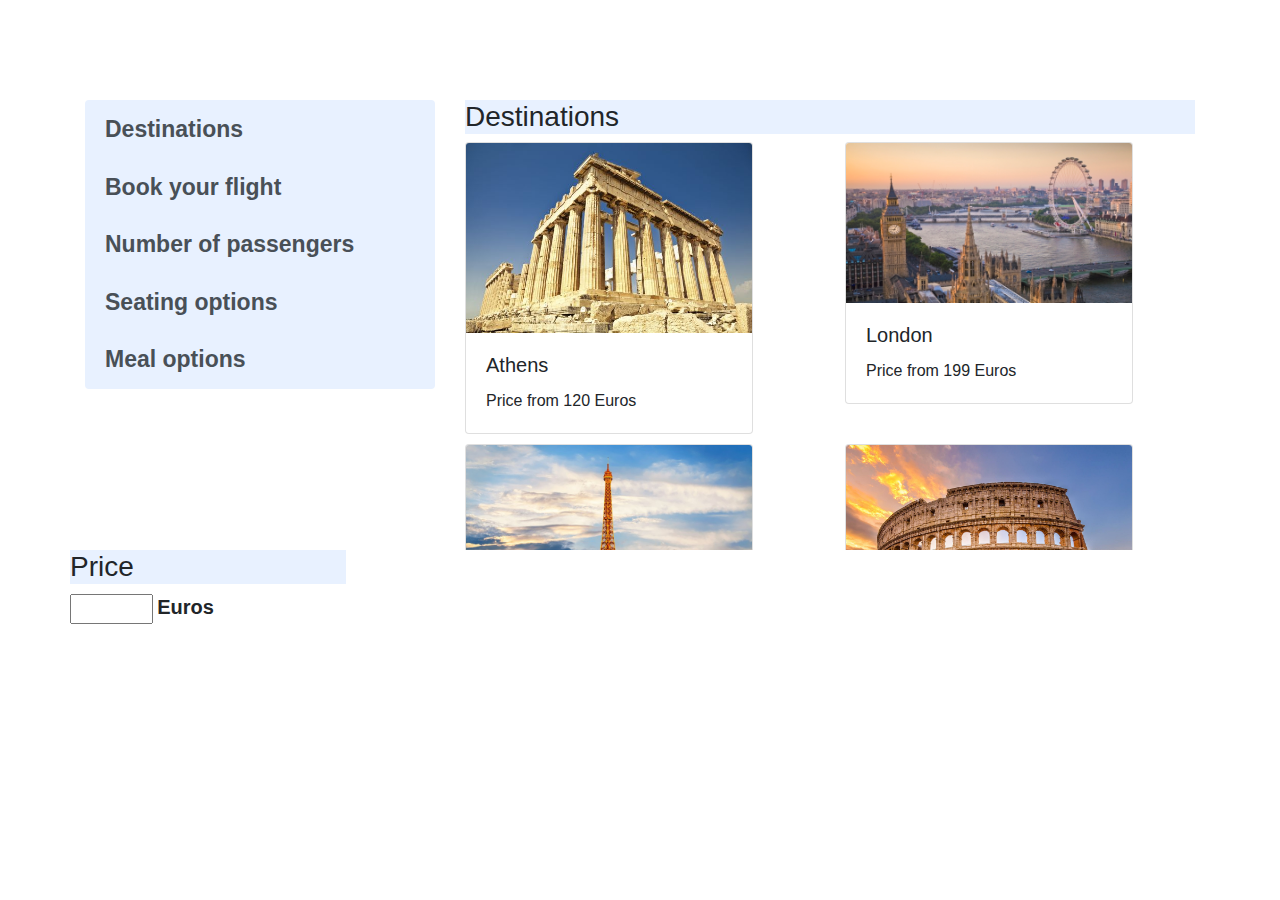
<file: js/index.html>
<!DOCTYPE html>

<html>

<head>
	<meta charset="utf-8">
	<meta name="viewport" content="width=device-width, initial-scale=1, shrink-to-fit=no">
	
	<link rel="stylesheet" href="css/bootstrap.css">
	<link rel="stylesheet" href="css/style.css">
	
	<script src="js/jquery-3.4.1.js"></script>
	<script src="js/isafter.jquery.js"></script>
	<script src="js/bootstrap.js"></script>
	<!--<script src="js/moment.js"></script>-->

	<title>Airline Booking</title>
</head>

<body>
	<div class="container">
	<div class="row">
		<div class="col-4" id="#list-example" class="list-group">
			<a class="list-group-item list-group-item-action" href="#list-item-1">Destinations</a>
			<a class="list-group-item list-group-item-action" href="#list-item-2">Book your flight</a>
			<a class="list-group-item list-group-item-action" href="#list-item-3">Number of passengers</a>
			<a class="list-group-item list-group-item-action" href="#list-item-4">Seating options</a>
			<a class="list-group-item list-group-item-action" href="#list-item-5">Meal options</a>
		</div>
		<div class="col-8" data-spy="scroll" data-target="list-example" data-offset="0">
				<div class="overflow-auto">
				<h3 id="list-item-1">Destinations</h3>
				<div class="row">
				<div class="col-sm-6">
				<div class"ath">
				<div class="card" style="width: 18rem;">
				  <img src="img/athens.jpg" class="card-img-top" alt="Athens">
				  <div class="card-body">
					<h5 class="card-title">Athens</h5>
					<p class="card-text">Price from 120 Euros</p>
				  </div>
				</div>
				</div>
				</div>
				<div class="col-sm-6">
				<div class="card" style="width: 18rem;">
				  <img src="img/london.jpg" class="card-img-top" alt="London">
				  <div class="card-body">
					<h5 class="card-title">London</h5>
					<p class="card-text">Price from 199 Euros</p>
				  </div>
				</div>
				</div>
				</div>
				<div class="row" id="dest2">
				<div class="col-sm-6">
				<div class="card" style="width: 18rem;">
				  <img src="img/paris.jpg" class="card-img-top" alt="Paris">
				  <div class="card-body">
					<h5 class="card-title">Paris</h5>
					<p class="card-text">Price from 150 Euros</p>
				  </div>
				</div>
				</div>
				<div class="col-sm-6">
				<div class="card" style="width: 18rem;">
				  <img src="img/rome.jpg" class="card-img-top" alt="Rome">
				  <div class="card-body">
					<h5 class="card-title">Rome</h5>
					<p class="card-text">Price from 100 Euros</p>
				  </div>
				</div>
				</div>
				</div>
				<h3 id="list-item-2">Book your flight</h3>
					<div class="row">
						<div class="col">
							<h6>From</h6>
							<select id="from" class="ffrom" onchange="flightschedule()">
								<option selected disabled>Select</option>
								<option value="Athens">Athens</option>
								<option value="London">London</option>
								<option value="Paris">Paris</option>
								<option value="Rome">Rome</option>
							</select>
						</div>
						<div class="col">
							<h6>To</h6>
							<select id="to" class="tto" onchange="setPrice(event); flightschedule()">
								<option selected disabled>Select</option>
								<option value="120">Athens</option>
								<option value="199">London</option>
								<option value="150">Paris</option>
								<option value="100">Rome</option>
							</select>
						</div>
					</div>
					<div class="row">
						<div class="col">
							<table id="athlon">
								<tr>
									<th>Flight Number</th>
									<th>From</th>									
									<th>To</th>									
									<th>Time of Departure</th>									
									<th>Flight Duration</th>									
									<th>Passenger Capacity</th>									
									<th>Select Flight</th>
								</tr>
								<tr class="schedule">
									<td>AthLon01</td>
									<td>Athens</td>
									<td>London</td>
									<td class="datetime">24/12/2019 10:30 π.μ.</td>
									<td class="duration">3h 45m</td>
									<td>5 seats</td>
									<td><input class="athtolon" type="checkbox" id="athlon01"></td>
								</tr>
								<tr class="schedule">
									<td>AthLon02</td>
									<td>Athens</td>
									<td>London</td>
									<td class="datetime">24/12/2019 13:30 μ.μ.</td>
									<td class="duration">3h 45m</td>
									<td>3 seats</td>
									<td><input class="athtolon" type="checkbox" id="athlon02"></td>
								</tr>
								<tr class="schedule">
									<td>AthLon03</td>
									<td>Athens</td>
									<td>London</td>
									<td class="datetime">24/12/2019 19:45 μ.μ.</td>
									<td class="duration">3h 45m</td>
									<td>6 seats</td>
									<td><input class="athtolon" type="checkbox" id="athlon03"></td>
								</tr>
							</table>	
						</div>
					</div>
					<div class="row">
						<div class="col">
							<table id="athpar">
								<tr>
									<th>Flight Number</th>
									<th>From</th>									
									<th>To</th>									
									<th>Time of Departure</th>									
									<th>Flight Duration</th>									
									<th>Passenger Capacity</th>									
									<th>Select Flight</th>
								</tr>
								<tr class="schedule">
									<td>AthPar01</td>
									<td>Athens</td>
									<td>Paris</td>
									<td class="datetime">18/01/2020 10:30 π.μ.</td>
									<td class="duration">3h 00m</td>
									<td>3 seats</td>
									<td><input class="athtopar" type="checkbox" id="athpar01"></td>
								</tr>
								<tr class="schedule">
									<td>AthPar02</td>
									<td>Athens</td>
									<td>Paris</td>
									<td class="datetime">26/12/2019 22:30 μ.μ.</td>
									<td class="duration">3h 00m</td>
									<td>5 seats</td>
									<td><input class="athtopar" type="checkbox" id="athpar02"></td>
								</tr>
								<tr class="schedule">
									<td>AthPar03</td>
									<td>Athens</td>
									<td>Paris</td>
									<td class="datetime">29/12/2019 10:45 π.μ.</td>
									<td class="duration">3h 00m</td>
									<td>6 seats</td>
									<td><input class="athtopar" type="checkbox" id="athpar03"></td>
								</tr>
							</table>	
						</div>
					</div>
					<div class="row">
						<div class="col">
							<table id="athrome">
								<tr>
									<th>Flight Number</th>
									<th>From</th>									
									<th>To</th>									
									<th>Time of Departure</th>									
									<th>Flight Duration</th>									
									<th>Passenger Capacity</th>									
									<th>Select Flight</th>
								</tr>
								<tr class="schedule">
									<td>AthRome01</td>
									<td>Athens</td>
									<td>Rome</td>
									<td class="datetime">29/12/2019 16:30 μ.μ.</td>
									<td class="duration">1h 15m</td>
									<td>5 seats</td>
									<td><input class="athtorome" type="checkbox" id="athrome01"></td>
								</tr>
								<tr class="schedule">
									<td>AthRome02</td>
									<td>Athens</td>
									<td>Rome</td>
									<td class="datetime">30/12/2019 07:30 π.μ.</td>
									<td class="duration">1h 15m</td>
									<td>2 seats</td>
									<td><input class="athtorome" type="checkbox" id="athrome02"></td>
								</tr>
								<tr class="schedule">
									<td>AthRome03</td>
									<td>Athens</td>
									<td>Rome</td>
									<td class="datetime">31/12/2019 17:45 μ.μ.</td>
									<td class="duration">1h 15m</td>
									<td>4 seats</td>
									<td><input class="athtorome" type="checkbox" id="athrome03"></td>
								</tr>
							</table>	
						</div>
					</div>
					<div class="row">
						<div class="col">
							<table id="lonath">
								<tr>
									<th>Flight Number</th>
									<th>From</th>									
									<th>To</th>									
									<th>Time of Departure</th>									
									<th>Flight Duration</th>									
									<th>Passenger Capacity</th>									
									<th>Select Flight</th>
								</tr>
								<tr class="schedule">
									<td>LonAth01</td>
									<td>London</td>
									<td>Athens</td>
									<td class="datetime">01/01/2020 05:30 π.μ.</td>
									<td class="duration">3h 45m</td>
									<td>3 seats</td>
									<td><input class="lontoath" type="checkbox" id="lonath01"></td>
								</tr>
								<tr class="schedule">
									<td>LonAth02</td>
									<td>London</td>
									<td>Athens</td>
									<td class="datetime">25/12/2019 17:30 μ.μ.</td>
									<td class="duration">3h 45m</td>
									<td>4 seats</td>
									<td><input class="lontoath" type="checkbox" id="lonath02"></td>
								</tr>
								<tr class="schedule">
									<td>LonAth03</td>
									<td>London</td>
									<td>Athens</td>
									<td class="datetime">29/12/2019 23:45 μ.μ.</td>
									<td class="duration">3h 45m</td>
									<td>6 seats</td>
									<td><input class="lontoath" type="checkbox" id="lonath03"></td>
								</tr>
							</table>	
						</div>
					</div>
					<div class="row">
						<div class="col">
							<table id="lonpar">
								<tr>
									<th>Flight Number</th>
									<th>From</th>									
									<th>To</th>									
									<th>Time of Departure</th>									
									<th>Flight Duration</th>									
									<th>Passenger Capacity</th>									
									<th>Select Flight</th>
								</tr>
								<tr class="schedule">
									<td>LonPar01</td>
									<td>London</td>
									<td>Paris</td>
									<td class="datetime">17/12/2019 05:30 π.μ.</td>
									<td class="duration">1h 00m</td>
									<td>5 seats</td>
									<td><input class="lontopar" type="checkbox" id="lonpar01"></td>
								</tr>
								<tr class="schedule">
									<td>LonPar02</td>
									<td>London</td>
									<td>Paris</td>
									<td class="datetime">20/12/2019 23:30 μ.μ.</td>
									<td class="duration">1h 00m</td>
									<td>4 seats</td>
									<td><input class="lontopar" type="checkbox" id="lonpar02"></td>
								</tr>
								<tr class="schedule">
									<td>LonPar03</td>
									<td>London</td>
									<td>Paris</td>
									<td class="datetime">22/12/2019 04:45 π.μ.</td>
									<td class="duration">1h 00m</td>
									<td>6 seats</td>
									<td><input class="lontopar" type="checkbox" id="lonpar03"></td>
								</tr>
							</table>	
						</div>
					</div>
					<div class="row">
						<div class="col">
							<table id="lonrome">
								<tr>
									<th>Flight Number</th>
									<th>From</th>									
									<th>To</th>									
									<th>Time of Departure</th>									
									<th>Flight Duration</th>									
									<th>Passenger Capacity</th>									
									<th>Select Flight</th>
								</tr>
								<tr class="schedule">
									<td>LonRome01</td>
									<td>London</td>
									<td>Rome</td>
									<td class="datetime">14/12/2019 05:30 π.μ.</td>
									<td class="duration">2h 50m</td>
									<td>3 seats</td>
									<td><input class="lontorome" type="checkbox" id="lonrome01"></td>
								</tr>
								<tr class="schedule">
									<td>LonRome02</td>
									<td>London</td>
									<td>Rome</td>
									<td class="datetime">16/12/2019 11:15 π.μ.</td>
									<td class="duration">2h 50m</td>
									<td>4 seats</td>
									<td><input class="lontorome" type="checkbox" id="lonrome02"></td>
								</tr>
								<tr class="schedule">
									<td>LonRome03</td>
									<td>London</td>
									<td>Rome</td>
									<td class="datetime">23/12/2019 16:20 μ.μ.</td>
									<td class="duration">2h 50m</td>
									<td>5 seats</td>
									<td><input class="lontorome" type="checkbox" id="lonrome03"></td>
								</tr>
							</table>	
						</div>
					</div>
					<div class="row">
						<div class="col">
							<table id="parath">
								<tr>
									<th>Flight Number</th>
									<th>From</th>									
									<th>To</th>									
									<th>Time of Departure</th>									
									<th>Flight Duration</th>									
									<th>Passenger Capacity</th>									
									<th>Select Flight</th>
								</tr>
								<tr class="schedule">
									<td>ParAth01</td>
									<td>Paris</td>
									<td>Athens</td>
									<td class="datetime">18/12/2019 09:00 π.μ.</td>
									<td class="duration">3h 00m</td>
									<td>5 seats</td>
									<td><input class="partoath" type="checkbox" id="parath01"></td>
								</tr>
								<tr class="schedule">
									<td>ParAth02</td>
									<td>Paris</td>
									<td>Athens</td>
									<td class="datetime">26/12/2019 11:15 π.μ.</td>
									<td class="duration">3h 00m</td>
									<td>4 seats</td>
									<td><input class="partoath" type="checkbox" id="parath02"></td>
								</tr>
								<tr class="schedule">
									<td>ParAth03</td>
									<td>Paris</td>
									<td>Athens</td>
									<td class="datetime">24/12/2019 20:00 μ.μ.</td>
									<td class="duration">3h 00m</td>
									<td>5 seats</td>
									<td><input class="partoath" type="checkbox" id="parath03"></td>
								</tr>
							</table>	
						</div>
					</div>
					<div class="row">
						<div class="col">
							<table id="parlon">
								<tr>
									<th>Flight Number</th>
									<th>From</th>									
									<th>To</th>									
									<th>Time of Departure</th>									
									<th>Flight Duration</th>									
									<th>Passenger Capacity</th>									
									<th>Select Flight</th>
								</tr>
								<tr class="schedule">
									<td>ParLon01</td>
									<td>Paris</td>
									<td>London</td>
									<td class="datetime">10/12/2019 10:30 π.μ.</td>
									<td class="duration">1h 00m</td>
									<td>6 seats</td>
									<td><input class="partolon" type="checkbox" id="parlon01"></td>
								</tr>
								<tr class="schedule">
									<td>ParLon02</td>
									<td>Paris</td>
									<td>London</td>
									<td class="datetime">28/12/2019 18:30 μ.μ.</td>
									<td class="duration">1h 00m</td>
									<td>4 seats</td>
									<td><input class="partolon" type="checkbox" id="parlon02"></td>
								</tr>
								<tr class="schedule">
									<td>ParLon03</td>
									<td>Paris</td>
									<td>London</td>
									<td class="datetime">27/12/2019 21:00 μ.μ.</td>
									<td class="duration">1h 00m</td>
									<td>3 seats</td>
									<td><input class="partolon" type="checkbox" id="parlon03"></td>
								</tr>
							</table>	
						</div>
					</div>
					<div class="row">
						<div class="col">
							<table id="parrome">
								<tr>
									<th>Flight Number</th>
									<th>From</th>									
									<th>To</th>									
									<th>Time of Departure</th>									
									<th>Flight Duration</th>									
									<th>Passenger Capacity</th>									
									<th>Select Flight</th>
								</tr>
								<tr class="schedule">
									<td>ParRome01</td>
									<td>Paris</td>
									<td>Rome</td>
									<td class="datetime">26/12/2019 09:45 π.μ.</td>
									<td class="duration">2h 30m</td>
									<td>4 seats</td>
									<td><input class="partorome" type="checkbox" id="parrome01"></td>
								</tr>
								<tr class="schedule">
									<td>ParRome02</td>
									<td>Paris</td>
									<td>Rome</td>
									<td class="datetime">03/01/2020 14:15 μ.μ.</td>
									<td class="duration">2h 30m</td>
									<td>2 seats</td>
									<td><input class="partorome" type="checkbox" id="parrome02"></td>
								</tr>
								<tr class="schedule">
									<td>ParRome03</td>
									<td>Paris</td>
									<td>Rome</td>
									<td class="datetime">30/12/2019 19:20 μ.μ.</td>
									<td class="duration">2h 30m</td>
									<td>5 seats</td>
									<td><input class="partorome" type="checkbox" id="parrome03"></td>
								</tr>
							</table>	
						</div>
					</div>
					<div class="row">
						<div class="col">
							<table id="romeath">
								<tr>
									<th>Flight Number</th>
									<th>From</th>									
									<th>To</th>									
									<th>Time of Departure</th>									
									<th>Flight Duration</th>									
									<th>Passenger Capacity</th>									
									<th>Select Flight</th>
								</tr>
								<tr class="schedule">
									<td>RomeAth01</td>
									<td>Rome</td>
									<td>Athens</td>
									<td class="datetime">29/12/2019 12:45 μ.μ.</td>
									<td class="duration">1h 15m</td>
									<td>6 seats</td>
									<td><input class="rometoath" type="checkbox" id="romeath01"></td>
								</tr>
								<tr class="schedule">
									<td>RomeAth02</td>
									<td>Rome</td>
									<td>Athens</td>
									<td class="datetime">24/12/2019 23:15 μ.μ.</td>
									<td class="duration">1h 15m</td>
									<td>2 seats</td>
									<td><input class="rometoath" type="checkbox" id="romeath02"></td>
								</tr>
								<tr class="schedule">
									<td>RomeAth03</td>
									<td>Rome</td>
									<td>Athens</td>
									<td class="datetime">30/12/2019 08:00 π.μ.</td>
									<td class="duration">1h 15m</td>
									<td>5 seats</td>
									<td><input class="rometoath" type="checkbox" id="romeath03"></td>
								</tr>
							</table>	
						</div>
					</div>
					<div class="row">
						<div class="col">
							<table id="romelon">
								<tr>
									<th>Flight Number</th>
									<th>From</th>									
									<th>To</th>									
									<th>Time of Departure</th>									
									<th>Flight Duration</th>									
									<th>Passenger Capacity</th>									
									<th>Select Flight</th>
								</tr>
								<tr class="schedule">
									<td>RomeLon01</td>
									<td>Rome</td>
									<td>London</td>
									<td class="datetime">28/12/2019 11:45 π.μ.</td>
									<td class="duration">2h 50m</td>
									<td>4 seats</td>
									<td><input class="rometolon" type="checkbox" id="romelon01"></td>
								</tr>
								<tr class="schedule">
									<td>RomeLon02</td>
									<td>Rome</td>
									<td>London</td>
									<td class="datetime">22/12/2019 15:15 μ.μ.</td>
									<td class="duration">2h 50m</td>
									<td>5 seats</td>
									<td><input class="rometolon" type="checkbox" id="romelon02"></td>
								</tr>
								<tr class="schedule">
									<td>RomeLon03</td>
									<td>Rome</td>
									<td>London</td>
									<td class="datetime">30/12/2019 23:00 μ.μ.</td>
									<td class="duration">2h 50m</td>
									<td>6 seats</td>
									<td><input class="rometolon" type="checkbox" id="romelon03"></td>
								</tr>
							</table>	
						</div>
					</div>
					<div class="row">
						<div class="col">
							<table id="romepar">
								<tr>
									<th>Flight Number</th>
									<th>From</th>									
									<th>To</th>									
									<th>Time of Departure</th>									
									<th>Flight Duration</th>									
									<th>Passenger Capacity</th>									
									<th>Select Flight</th>
								</tr>
								<tr class="schedule">
									<td>RomePar01</td>
									<td>Rome</td>
									<td>Paris</td>
									<td class="datetime">29/12/2019 12:15 μ.μ.</td>
									<td class="duration">2h 30m</td>
									<td>4 seats</td>
									<td><input class="rometopar" type="checkbox" id="romepar01"></td>
								</tr>
								<tr class="schedule">
									<td>RomePar02</td>
									<td>Rome</td>
									<td>Paris</td>
									<td class="datetime">06/01/2020 10:15 π.μ.</td>
									<td class="duration">2h 30m</td>
									<td>6 seats</td>
									<td><input class="rometopar" type="checkbox" id="romepar02"></td>
								</tr>
								<tr class="schedule">
									<td>RomePar03</td>
									<td>Rome</td>
									<td>Paris</td>
									<td class="datetime">25/12/2019 19:20 μ.μ.</td>
									<td class="duration">2h 30m</td>
									<td>5 seats</td>
									<td><input class="rometopar" type="checkbox" id="romepar03"></td>
								</tr>
							</table>	
						</div>
					</div>					
					<div class="row">
						<div class="col">
						<h6 id="depdate">Departure</h6><br>
						<input id="dep" type="text" readonly>
						</div>
						<div class="col">
						<h6 id="arridate">Arrival</h6><br>
						<input id="arri" type="text" readonly>
					</div>
					</div>
					<div class="row">
						<div class="col">
						<div class="form-check">
						  <input class="form-check-input" type="checkbox" name="ret" id="return">
						  <label class="form-check-label" for="return">
							return
						  </label>
						</div>
						</div>
					</div>
					<div id="retschedule">
					</div>	
					<div class="row">
						<div class="col">
						<h5 id="retdate">Return date</h5>
						</div>
						</div>
						<div class="row">
						<div class="col">
						<h6 id="retdepdate">Departure</h6><br>
						<input id="retdep" type="text" readonly>
						</div>
						<div class="col">
						<h6 id="retarridate">Arrival</h6><br>
						<input id="retarri" type="text" readonly>
					</div>
					</div>
			<h3 id="list-item-3">Number of passengers</h3>
				<div class="row">
					<div class="col-2">
					<select id="nr" class="custom-select" onchange="pricePassengersnr(event)">
					  <option selected disabled>Select</option>
					  <option value="1">1</option>
					  <option value="2">2</option>
					  <option value="3">3</option>
					  <option value="4">4</option>
					  <option value="5">5</option>
					  <option value="6">6</option>
					</select>
					</div>
					<div class="col">
					</div>
				</div>
				<div id="passengers" class="row">
					<div id="p1" class="col-3">
						<h6>Passenger 1</h6>
						<label>First Name</label>
						<input id="p1fname" type="text">
						<label>Last Name</label>
						<input id="p1lname" type="text">
						<label>DoB</label>
						<input id="p1dob" type="date">
					</div>
					<div id="p2" class="col-3">
						<h6>Passenger 2</h6>
						<label>First Name</label>
						<input id="p2fname" type="text">
						<label>Last Name</label>
						<input id="p2lname" type="text">
						<label>DoB</label>
						<input id="p2dob" type="date">
					</div>
					<div id="p3" class="col-3">
						<h6>Passenger 3</h6>
						<label>First Name</label>
						<input id="p3fname" type="text">
						<label>Last Name</label>
						<input id="p3lname" type="text">
						<label>DoB</label>
						<input id="p3dob" type="date">
					</div>
					<div id="p4" class="col-3">
						<h6>Passenger 4</h6>
						<label>First Name</label>
						<input id="p4fname" type="text">
						<label>Last Name</label>
						<input id="p4lname" type="text">
						<label>DoB</label>
						<input id="p4dob" type="date">
					</div>
					<div id="p5" class="col-3">
						<h6>Passenger 5</h6>
						<label>First Name</label>
						<input id="p5fname" type="text">
						<label>Last Name</label>
						<input id="p5lname" type="text">
						<label>DoB</label>
						<input id="p5dob" type="date">
					</div>
					<div id="p6" class="col-3">
						<h6>Passenger 6</h6>
						<label>First Name</label>
						<input id="p6fname" type="text">
						<label>Last Name</label>
						<input id="p6lname" type="text">
						<label>DoB</label>
						<input id="p6dob" type="date">
					</div>
				</div>
			<h3 id="list-item-4">Seating options</h3>
			<div id="p1seat" class="row">
				<div class="col">
					<h6>Passenger 1</h6>
				<div class="form-check form-check-inline">
				  <input class="form-check-input" type="radio" name="p1class" id="p1first" value="pClass">
				  <label class="form-check-label" for="p1first">First Class</label>
				</div>
				<div class="form-check form-check-inline">
				  <input class="form-check-input" type="radio" name="p1class" id="p1business" value="pClass">
				  <label class="form-check-label" for="p1business">Business Class</label>
				</div>
				<div class="form-check form-check-inline">
				  <input class="form-check-input" type="radio" name="p1class" id="p1economy" value="pClass">
				  <label class="form-check-label" for="p1economy">Economy Class</label>
				<span class="btn-separator"></span>
				</div>
				<div class="form-check form-check-inline">
				  <input class="form-check-input" type="radio" name="p1Seat" id="p1aisle" value="Aisle">
				  <label class="form-check-label" for="p1aisle">Aisle</label>
				</div>
				<div class="form-check form-check-inline">
				  <input class="form-check-input" type="radio" name="p1Seat" id="p1middle" value="Middle">
				  <label class="form-check-label" for="p1middle">Middle</label>
				</div>
				<div class="form-check form-check-inline">
				  <input class="form-check-input" type="radio" name="p1Seat" id="p1window" value="Window">
				  <label class="form-check-label" for="p1window">Window</label>
				</div>
				</div>
				</div>
			<div id="p2seat" class="row">
				<div class="col">
					<h6>Passenger 2</h6>
				<div class="form-check form-check-inline">
				  <input class="form-check-input" type="radio" name="p2Class" id="p2first" value="pClass">
				  <label class="form-check-label" for="p2first">First Class</label>
				</div>
				<div class="form-check form-check-inline">
				  <input class="form-check-input" type="radio" name="p2Class" id="p2business" value="pClass">
				  <label class="form-check-label" for="p2business">Business Class</label>
				</div>
				<div class="form-check form-check-inline">
				  <input class="form-check-input" type="radio" name="p2Class" id="p2economy" value="pClass">
				  <label class="form-check-label" for="p2economy">Economy Class</label>
				  <span class="btn-separator"></span>
				</div>
				<div class="form-check form-check-inline">
				  <input class="form-check-input" type="radio" name="p2Seat" id="p2aisle" value="Aisle">
				  <label class="form-check-label" for="p2aisle">Aisle</label>
				</div>
				<div class="form-check form-check-inline">
				  <input class="form-check-input" type="radio" name="p2Seat" id="p2middle" value="Middle">
				  <label class="form-check-label" for="p2middle">Middle</label>
				</div>
				<div class="form-check form-check-inline">
				  <input class="form-check-input" type="radio" name="p2Seat" id="p2window" value="Window">
				  <label class="form-check-label" for="p2window">Window</label>
				</div>
				</div>
			</div>	
			<div id="p3seat" class="row">
				<div class="col">
					<h6>Passenger 3</h6>
				<div class="form-check form-check-inline">
				  <input class="form-check-input" type="radio" name="p3Class" id="p3first" value="pClass">
				  <label class="form-check-label" for="p3first">First Class</label>
				</div>
				<div class="form-check form-check-inline">
				  <input class="form-check-input" type="radio" name="p3Class" id="p3business" value="pClass">
				  <label class="form-check-label" for="p3business">Business Class</label>
				</div>
				<div class="form-check form-check-inline">
				  <input class="form-check-input" type="radio" name="p3Class" id="p3economy" value="pClass">
				  <label class="form-check-label" for="p3economy">Economy Class</label>
				  <span class="btn-separator"></span>
				</div>
				<div class="form-check form-check-inline">
				  <input class="form-check-input" type="radio" name="p3Seat" id="p3aisle" value="Aisle">
				  <label class="form-check-label" for="p3aisle">Aisle</label>
				</div>
				<div class="form-check form-check-inline">
				  <input class="form-check-input" type="radio" name="p3Seat" id="p3middle" value="Middle">
				  <label class="form-check-label" for="p3middle">Middle</label>
				</div>
				<div class="form-check form-check-inline">
				  <input class="form-check-input" type="radio" name="p3Seat" id="p3window" value="Window">
				  <label class="form-check-label" for="p3window">Window</label>
				</div>
				</div>
			</div>
			<div id="p4seat" class="row">
				<div class="col">
					<h6>Passenger 4</h6>
				<div class="form-check form-check-inline">
				  <input class="form-check-input" type="radio" name="p4Class" id="p4first" value="pClass">
				  <label class="form-check-label" for="p4first">First Class</label>
				</div>
				<div class="form-check form-check-inline">
				  <input class="form-check-input" type="radio" name="p4Class" id="p4business" value="pClass">
				  <label class="form-check-label" for="p4business">Business Class</label>
				</div>
				<div class="form-check form-check-inline">
				  <input class="form-check-input" type="radio" name="p4Class" id="p4economy" value="pClass">
				  <label class="form-check-label" for="p4economy">Economy Class</label>
				  <span class="btn-separator"></span>
				</div>
				<div class="form-check form-check-inline">
				  <input class="form-check-input" type="radio" name="p4Seat" id="p4aisle" value="Aisle">
				  <label class="form-check-label" for="p4aisle">Aisle</label>
				</div>
				<div class="form-check form-check-inline">
				  <input class="form-check-input" type="radio" name="p4Seat" id="p4middle" value="Middle">
				  <label class="form-check-label" for="p4middle">Middle</label>
				</div>
				<div class="form-check form-check-inline">
				  <input class="form-check-input" type="radio" name="p4Seat" id="p4window" value="Window">
				  <label class="form-check-label" for="p4window">Window</label>
				</div>
				</div>
			</div>
			<div id="p5seat" class="row">
				<div class="col">
					<h6>Passenger 5</h6>
				<div class="form-check form-check-inline">
				  <input class="form-check-input" type="radio" name="p5Class" id="p5first" value="pClass">
				  <label class="form-check-label" for="p5first">First Class</label>
				</div>
				<div class="form-check form-check-inline">
				  <input class="form-check-input" type="radio" name="p5Class" id="p5business" value="pClass">
				  <label class="form-check-label" for="p5business">Business Class</label>
				</div>
				<div class="form-check form-check-inline">
				  <input class="form-check-input" type="radio" name="p5Class" id="p5economy" value="pClass">
				  <label class="form-check-label" for="p5economy">Economy Class</label>
				  <span class="btn-separator"></span>
				</div>
				<div class="form-check form-check-inline">
				  <input class="form-check-input" type="radio" name="p5Seat" id="p5aisle" value="Aisle">
				  <label class="form-check-label" for="p5aisle">Aisle</label>
				</div>
				<div class="form-check form-check-inline">
				  <input class="form-check-input" type="radio" name="p5Seat" id="p5middle" value="Middle">
				  <label class="form-check-label" for="p5middle">Middle</label>
				</div>
				<div class="form-check form-check-inline">
				  <input class="form-check-input" type="radio" name="p5Seat" id="p5window" value="Window">
				  <label class="form-check-label" for="p5window">Window</label>
				</div>
				</div>
			</div>
			<div id="p6seat" class="row">
				<div class="col">
					<h6>Passenger 6</h6>
				<div class="form-check form-check-inline">
				  <input class="form-check-input" type="radio" name="p6Class" id="p6first" value="pClass">
				  <label class="form-check-label" for="p6first">First Class</label>
				</div>
				<div class="form-check form-check-inline">
				  <input class="form-check-input" type="radio" name="p6Class" id="p6business" value="pClass">
				  <label class="form-check-label" for="p6business">Business Class</label>
				</div>
				<div class="form-check form-check-inline">
				  <input class="form-check-input" type="radio" name="p6Class" id="p6economy" value="pClass">
				  <label class="form-check-label" for="p6economy">Economy Class</label>
				  <span class="btn-separator"></span>
				</div>
				<div class="form-check form-check-inline">
				  <input class="form-check-input" type="radio" name="p6Seat" id="p6aisle" value="Aisle">
				  <label class="form-check-label" for="p6aisle">Aisle</label>
				</div>
				<div class="form-check form-check-inline">
				  <input class="form-check-input" type="radio" name="p6Seat" id="p6middle" value="Middle">
				  <label class="form-check-label" for="p6middle">Middle</label>
				</div>
				<div class="form-check form-check-inline">
				  <input class="form-check-input" type="radio" name="p6Seat" id="p6window" value="Window">
				  <label class="form-check-label" for="p6window">Window</label>
				</div>
				</div>
			</div>
			<h3 id="list-item-5">Meal options</h3>
			<div id="p1meal" class="row">
				<div class="col">
				<h6>Passenger 1</h6>
				<div class="form-check form-check-inline">
				  <input class="form-check-input" type="radio" name="p1Meal" id="p1normal" value="p1Normal">
				  <label class="form-check-label" for="p1normal">Normal</label>
				</div>
				<div class="form-check form-check-inline">
				  <input class="form-check-input" type="radio" name="p1Meal" id="p1vegetarian" value="p1Vegetarian">
				  <label class="form-check-label" for="p1vegetarian">Vegetarian</label>
				</div>
				<div class="form-check form-check-inline">
				  <input class="form-check-input" type="radio" name="p1Meal" id="p1vegan" value="p1Vegan">
				  <label class="form-check-label" for="p1vegan">Vegan</label>
				</div>
				<div class="form-check form-check-inline">
				  <input class="form-check-input" type="radio" name="p1Meal" id="p1special" value="p1Special">
				  <label class="form-check-label" for="p1special">Special</label>
				</div>
				<div class="form-group row">
					<label id="p1sp-order-lbl" for="p1specialorder" class="col-sm-2 col-form-label">Meal Order:</label>
					<div class="col-sm-10">
					  <input type="text" class="form-control" id="p1specialorder">
					</div>
				 </div>
				</div>
				</div>
				<div id="p2meal" class="row">
				<div class="col">
				<h6>Passenger 2</h6>
				<div class="form-check form-check-inline">
				  <input class="form-check-input" type="radio" name="p2Meal" id="p2normal" value="p2Normal">
				  <label class="form-check-label" for="p2normal">Normal</label>
				</div>
				<div class="form-check form-check-inline">
				  <input class="form-check-input" type="radio" name="p2Meal" id="p2vegetarian" value="p2Vegetarian">
				  <label class="form-check-label" for="p2vegetarian">Vegetarian</label>
				</div>
				<div class="form-check form-check-inline">
				  <input class="form-check-input" type="radio" name="p2Meal" id="p2vegan" value="p2Vegan">
				  <label class="form-check-label" for="p2vegan">Vegan</label>
				</div>
				<div class="form-check form-check-inline">
				  <input class="form-check-input" type="radio" name="p2Meal" id="p2special" value="p2Special">
				  <label class="form-check-label" for="p2special">Special</label>
				</div>
				<div class="form-group row">
					<label id="p2sp-order-lbl" for="p2specialorder" class="col-sm-2 col-form-label">Meal Order:</label>
					<div class="col-sm-10">
					  <input type="text" class="form-control" id="p2specialorder">
					</div>
				 </div>
				</div>
				</div>
				<div id="p3meal" class="row">
				<div class="col">
				<h6>Passenger 3</h6>
				<div class="form-check form-check-inline">
				  <input class="form-check-input" type="radio" name="p3Meal" id="p3normal" value="p3Normal">
				  <label class="form-check-label" for="p3normal">Normal</label>
				</div>
				<div class="form-check form-check-inline">
				  <input class="form-check-input" type="radio" name="p3Meal" id="p3vegetarian" value="p3Vegetarian">
				  <label class="form-check-label" for="p3vegetarian">Vegetarian</label>
				</div>
				<div class="form-check form-check-inline">
				  <input class="form-check-input" type="radio" name="p3Meal" id="p3vegan" value="p3Vegan">
				  <label class="form-check-label" for="p3vegan">Vegan</label>
				</div>
				<div class="form-check form-check-inline">
				  <input class="form-check-input" type="radio" name="p3Meal" id="p3special" value="p3Special">
				  <label class="form-check-label" for="p3special">Special</label>
				</div>
				<div class="form-group row">
					<label id="p3sp-order-lbl" for="p3specialorder" class="col-sm-2 col-form-label">Meal Order:</label>
					<div class="col-sm-10">
					  <input type="text" class="form-control" id="p3specialorder">
					</div>
				 </div>
				</div>
				</div>
				<div id="p4meal" class="row">
				<div class="col">
				<h6>Passenger 4</h6>
				<div class="form-check form-check-inline">
				  <input class="form-check-input" type="radio" name="p4Meal" id="p4normal" value="p4Normal">
				  <label class="form-check-label" for="p4normal">Normal</label>
				</div>
				<div class="form-check form-check-inline">
				  <input class="form-check-input" type="radio" name="p4Meal" id="p4vegetarian" value="p4Vegetarian">
				  <label class="form-check-label" for="p4vegetarian">Vegetarian</label>
				</div>
				<div class="form-check form-check-inline">
				  <input class="form-check-input" type="radio" name="p4Meal" id="p4vegan" value="p4Vegan">
				  <label class="form-check-label" for="p4vegan">Vegan</label>
				</div>
				<div class="form-check form-check-inline">
				  <input class="form-check-input" type="radio" name="p4Meal" id="p4special" value="p4Special">
				  <label class="form-check-label" for="p4special">Special</label>
				</div>
				<div class="form-group row">
					<label id="p4sp-order-lbl" for="p4specialorder" class="col-sm-2 col-form-label">Meal Order:</label>
					<div class="col-sm-10">
					  <input type="text" class="form-control" id="p4specialorder">
					</div>
				 </div>
				</div>
				</div>
				<div id="p5meal" class="row">
				<div class="col">
				<h6>Passenger 5</h6>
				<div class="form-check form-check-inline">
				  <input class="form-check-input" type="radio" name="p5Meal" id="p5normal" value="p5Normal">
				  <label class="form-check-label" for="p5normal">Normal</label>
				</div>
				<div class="form-check form-check-inline">
				  <input class="form-check-input" type="radio" name="p5Meal" id="p5vegetarian" value="p5Vegetarian">
				  <label class="form-check-label" for="p5vegetarian">Vegetarian</label>
				</div>
				<div class="form-check form-check-inline">
				  <input class="form-check-input" type="radio" name="p5Meal" id="p5vegan" value="p5Vegan">
				  <label class="form-check-label" for="p5vegan">Vegan</label>
				</div>
				<div class="form-check form-check-inline">
				  <input class="form-check-input" type="radio" name="p5Meal" id="p5special" value="p5Special">
				  <label class="form-check-label" for="p5special">Special</label>
				</div>
				<div class="form-group row">
					<label id="p5sp-order-lbl" for="p5specialorder" class="col-sm-2 col-form-label">Meal Order:</label>
					<div class="col-sm-10">
					  <input type="text" class="form-control" id="p5specialorder">
					</div>
				 </div>
				</div>
				</div>
				<div id="p6meal" class="row">
				<div class="col">
				<h6>Passenger 6</h6>
				<div class="form-check form-check-inline">
				  <input class="form-check-input" type="radio" name="p6Meal" id="p6normal" value="p6Normal">
				  <label class="form-check-label" for="p6normal">Normal</label>
				</div>
				<div class="form-check form-check-inline">
				  <input class="form-check-input" type="radio" name="p6Meal" id="p6vegetarian" value="p6Vegetarian">
				  <label class="form-check-label" for="p6vegetarian">Vegetarian</label>
				</div>
				<div class="form-check form-check-inline">
				  <input class="form-check-input" type="radio" name="p6Meal" id="p6vegan" value="p6Vegan">
				  <label class="form-check-label" for="p6vegan">Vegan</label>
				</div>
				<div class="form-check form-check-inline">
				  <input class="form-check-input" type="radio" name="p6Meal" id="p6special" value="p6Special">
				  <label class="form-check-label" for="p6special">Special</label>
				</div>
				<div class="form-group row">
					<label id="p6sp-order-lbl" for="p6specialorder" class="col-sm-2 col-form-label">Meal Order:</label>
					<div class="col-sm-10">
					  <input type="text" class="form-control" id="p6specialorder">
					</div>
				 </div>
				</div>
				</div>
		</div>
		</div>
		<div class="price">
		<h3>Price</h3>
		<input id="price" type="text" readonly />
		<input id="hide" type="hidden" readonly />
		<p>Euros</p>
		</div>
	</div>
	</div>
</body>

</html>

<script>
//scrollspy
$('.col-8').scrollspy({ target: '#list-example' });
//match destination to cost	
document.querySelector('.ffrom').addEventListener('change', function () {
	document.querySelector('option[value="120"]').disabled = this.value === 'Athens';
});

document.querySelector('.ffrom').addEventListener('change', function () {
	document.querySelector('option[value="199"]').disabled = this.value === 'London';
});

document.querySelector('.ffrom').addEventListener('change', function () {
	document.querySelector('option[value="150"]').disabled = this.value === 'Paris';
});

document.querySelector('.ffrom').addEventListener('change', function () {
	document.querySelector('option[value="100"]').disabled = this.value === 'Rome';
});

document.querySelector('.tto').addEventListener('change', function () {
	document.querySelector('option[value="Athens"]').disabled = this.value === '120';
});

document.querySelector('.tto').addEventListener('change', function () {
	document.querySelector('option[value="London"]').disabled = this.value === '199';
});

document.querySelector('.tto').addEventListener('change', function () {
	document.querySelector('option[value="Paris"]').disabled = this.value === '150';
});

document.querySelector('.tto').addEventListener('change', function () {
	document.querySelector('option[value="Rome"]').disabled = this.value === '100';
});
// show / hide return info when option is checked or not
$(document).ready(function() {
	$('input[name="ret"]').click(function() {
		if($(this).is(":checked")) {
		document.getElementById('retdate').style.display = "block";
		document.getElementById('retdepdate').style.display = "block";
		document.getElementById('retarridate').style.display = "block";
		document.getElementById('retdep').style.display = "block";
		document.getElementById('retarri').style.display = "block";
		}
		else if($(this).is(":not(:checked)")) {
		document.getElementById('retdate').style.display = "none";
		document.getElementById('retdepdate').style.display = "none";
		document.getElementById('retarridate').style.display = "none";
		document.getElementById('retdep').style.display = "none";
		document.getElementById('retarri').style.display = "none";
		}
//PROBLEM second table now always appears after return checkbox, even when it's the first trip ex LonAth still appears under return when it shouldn't cause return isn't checked
		if($(this).is(":checked") && ($("#from option").filter(":selected").text() == "Athens") && ($("#to option").filter(":selected").text() == "London")) {
			$("#lonath").insertAfter($("#retschedule"));
			document.getElementById("lonath").style.display = "block";
		}
		else if($(this).is(":not(:checked)")) {
			document.getElementById("lonath").style.display = "none";
		}
		else if($(this).is(":not(:checked") && ($("#from option").filter(":selected").text() == "London") && ($("#to option").filter(":selected").text() == "Athens")) {
			$("#lonath").insertBefore($("#departure"));
			document.getElementById("lonath").style.display = "block";
		}
	});	
});
//show / hide passenger's meal and special meal order 
$(function () {
	$("#nr").change(function() {
		var val = $(this).val();
		if(val === "1") {
			$("#p1").show();
			$("#p2").hide();
			$("#p3").hide();
			$("#p4").hide();
			$("#p5").hide();
			$("#p6").hide();
			$("#p1seat").show();
			$("#p2seat").hide();
			$("#p3seat").hide();
			$("#p4seat").hide();
			$("#p5seat").hide();
			$("#p6seat").hide();
			$("#p1meal").show();
			$("#p2meal").hide();
			$("#p3meal").hide();
			$("#p4meal").hide();
			$("#p5meal").hide();
			$("#p6meal").hide();
			}
		else if(val === "2") {
			$("#p1").show();
			$("#p2").show();
			$("#p3").hide();
			$("#p4").hide();
			$("#p5").hide();
			$("#p6").hide();
			$("#p1seat").show();
			$("#p2seat").show();
			$("#p3seat").hide();
			$("#p4seat").hide();
			$("#p5seat").hide();
			$("#p6seat").hide();
			$("#p1meal").show();
			$("#p2meal").show();
			$("#p3meal").hide();
			$("#p4meal").hide();
			$("#p5meal").hide();
			$("#p6meal").hide();
			}
		else if(val === "3") {
			$("#p1").show();
			$("#p2").show();
			$("#p3").show();
			$("#p4").hide();
			$("#p5").hide();
			$("#p6").hide();
			$("#p1seat").show();
			$("#p2seat").show();
			$("#p3seat").show();
			$("#p4seat").hide();
			$("#p5seat").hide();
			$("#p6seat").hide();
			$("#p1meal").show();
			$("#p2meal").show();
			$("#p3meal").show();
			$("#p4meal").hide();
			$("#p5meal").hide();
			$("#p6meal").hide();

			}
		else if(val === "4") {
			$("#p1").show();
			$("#p2").show();
			$("#p3").show();
			$("#p4").show();
			$("#p5").hide();
			$("#p6").hide();
			$("#p1seat").show();
			$("#p2seat").show();
			$("#p3seat").show();
			$("#p4seat").show();
			$("#p5seat").hide();
			$("#p6seat").hide();
			$("#p1meal").show();
			$("#p2meal").show();
			$("#p3meal").show();
			$("#p4meal").show();
			$("#p5meal").hide();
			$("#p6meal").hide();
			}
		else if(val === "5") {
			$("#p1").show();
			$("#p2").show();
			$("#p3").show();
			$("#p4").show();
			$("#p5").show();
			$("#p6").hide();
			$("#p1seat").show();
			$("#p2seat").show();
			$("#p3seat").show();
			$("#p4seat").show();
			$("#p5seat").show();
			$("#p6seat").hide();
			$("#p1meal").show();
			$("#p2meal").show();
			$("#p3meal").show();
			$("#p4meal").show();
			$("#p5meal").show();
			$("#p6meal").hide();
			}
		else if(val === "6") {
			$("#p1").show();
			$("#p2").show();
			$("#p3").show();
			$("#p4").show();
			$("#p5").show();
			$("#p6").show();
			$("#p1seat").show();
			$("#p2seat").show();
			$("#p3seat").show();
			$("#p4seat").show();
			$("#p5seat").show();
			$("#p6seat").show();
			$("#p1meal").show();
			$("#p2meal").show();
			$("#p3meal").show();
			$("#p4meal").show();
			$("#p5meal").show();
			$("#p6meal").show();
			}
		});
	});
			
$(document).ready(function() {
	$('input[value="p1Special"]').click(function() {
		if($(this).attr('id') == 'p1special') {
			$('#p1sp-order-lbl').show();
			$('#p1specialorder').show();
		}
		});
	$('input[value="p1Normal"]').click(function() {
		if($(this).attr('id') == 'p1normal') {
			$('#p1sp-order-lbl').hide();
			$('#p1specialorder').hide();
		}
		});
	$('input[value="p1Vegetarian"]').click(function() {
		if($(this).attr('id') == 'p1vegetarian') {
			$('#p1sp-order-lbl').hide();
			$('#p1specialorder').hide();
		}
		});
	$('input[value="p1Vegan"]').click(function() {
		if($(this).attr('id') == 'p1vegan') {
			$('#p1sp-order-lbl').hide();
			$('#p1specialorder').hide();
		}	
	});
});

$(document).ready(function() {
	$('input[value="p2Special"]').click(function() {
		if($(this).attr('id') == 'p2special') {
			$('#p2sp-order-lbl').show();
			$('#p2specialorder').show();
		}
		});
	$('input[value="p2Normal"]').click(function() {
		if($(this).attr('id') == 'p2normal') {
			$('#p2sp-order-lbl').hide();
			$('#p2specialorder').hide();
		}
		});
	$('input[value="p2Vegetarian"]').click(function() {
		if($(this).attr('id') == 'p2vegetarian') {
			$('#p2sp-order-lbl').hide();
			$('#p2specialorder').hide();
		}
		});
	$('input[value="p2Vegan"]').click(function() {
		if($(this).attr('id') == 'p2vegan') {
			$('#p2sp-order-lbl').hide();
			$('#p2specialorder').hide();
		}	
	});
});

$(document).ready(function() {
	$('input[value="p3Special"]').click(function() {
		if($(this).attr('id') == 'p3special') {
			$('#p3sp-order-lbl').show();
			$('#p3specialorder').show();
		}
		});
	$('input[value="p3Normal"]').click(function() {
		if($(this).attr('id') == 'p3normal') {
			$('#p3sp-order-lbl').hide();
			$('#p3specialorder').hide();
		}
		});
	$('input[value="p3Vegetarian"]').click(function() {
		if($(this).attr('id') == 'p3vegetarian') {
			$('#p3sp-order-lbl').hide();
			$('#p3specialorder').hide();
		}
		});
	$('input[value="p3Vegan"]').click(function() {
		if($(this).attr('id') == 'p3vegan') {
			$('#p3sp-order-lbl').hide();
			$('#p3specialorder').hide();
		}	
	});
});

$(document).ready(function() {
	$('input[value="p4Special"]').click(function() {
		if($(this).attr('id') == 'p4special') {
			$('#p4sp-order-lbl').show();
			$('#p4specialorder').show();
		}
		});
	$('input[value="p4Normal"]').click(function() {
		if($(this).attr('id') == 'p4normal') {
			$('#p4sp-order-lbl').hide();
			$('#p4specialorder').hide();
		}
		});
	$('input[value="p4Vegetarian"]').click(function() {
		if($(this).attr('id') == 'p4vegetarian') {
			$('#p4sp-order-lbl').hide();
			$('#p4specialorder').hide();
		}
		});
	$('input[value="p4Vegan"]').click(function() {
		if($(this).attr('id') == 'p4vegan') {
			$('#p4sp-order-lbl').hide();
			$('#p4specialorder').hide();
		}	
	});
});

$(document).ready(function() {
	$('input[value="p5Special"]').click(function() {
		if($(this).attr('id') == 'p5special') {
			$('#p5sp-order-lbl').show();
			$('#p5specialorder').show();
		}
		});
	$('input[value="p5Normal"]').click(function() {
		if($(this).attr('id') == 'p5normal') {
			$('#p5sp-order-lbl').hide();
			$('#p5specialorder').hide();
		}
		});
	$('input[value="p5Vegetarian"]').click(function() {
		if($(this).attr('id') == 'p5vegetarian') {
			$('#p5sp-order-lbl').hide();
			$('#p5specialorder').hide();
		}
		});
	$('input[value="p5Vegan"]').click(function() {
		if($(this).attr('id') == 'p5vegan') {
			$('#p5sp-order-lbl').hide();
			$('#p5specialorder').hide();
		}	
	});
});

$(document).ready(function() {
	$('input[value="p6Special"]').click(function() {
		if($(this).attr('id') == 'p6special') {
			$('#p6sp-order-lbl').show();
			$('#p6specialorder').show();
		}
		});
	$('input[value="p6Normal"]').click(function() {
		if($(this).attr('id') == 'p6normal') {
			$('#p6sp-order-lbl').hide();
			$('#p6specialorder').hide();
		}
		});
	$('input[value="p6Vegetarian"]').click(function() {
		if($(this).attr('id') == 'p6vegetarian') {
			$('#p6sp-order-lbl').hide();
			$('#p6specialorder').hide();
		}
		});
	$('input[value="p6Vegan"]').click(function() {
		if($(this).attr('id') == 'p6vegan') {
			$('#p6sp-order-lbl').hide();
			$('#p6specialorder').hide();
		}	
	});
});
// set price depending on passenger number and each passenger's seating class
var a;
var b;
var c;
var d;
var e;
var f;
$(document).ready(function() {
	$('input[value="pClass"]').click(function() {
			var p = parseInt(document.getElementById('hide').value);
			if($(this).attr('id') == 'p1first') {
				a = document.getElementById('price').value = p + 100;
			}
			else if($(this).attr('id') == 'p1business') {
				a = document.getElementById('price').value = p + 50;
			}
			else if($(this).attr('id') == 'p1economy') {
				a = document.getElementById('price').value = p;
			}
			if($(this).attr('id') == 'p2first') {
				b = document.getElementById('price').value = a + 100;
			}
			else if($(this).attr('id') == 'p2business') {
				b = document.getElementById('price').value = a + 50;
			}
			else if($(this).attr('id') == 'p2economy') {
				b = document.getElementById('price').value = a;
			}
			if($(this).attr('id') == 'p3first') {
				c = document.getElementById('price').value = b + 100;
			}
			else if($(this).attr('id') == 'p3business') {
				c = document.getElementById('price').value = b + 50;
			}
			else if($(this).attr('id') == 'p3economy') {
				c = document.getElementById('price').value = b;
			}
			if($(this).attr('id') == 'p4first') {
				d = document.getElementById('price').value = c + 100;
			}
			else if($(this).attr('id') == 'p4business') {
				d = document.getElementById('price').value = c + 50;
			}
			else if($(this).attr('id') == 'p4economy') {
				d = document.getElementById('price').value = c;
			}
			if($(this).attr('id') == 'p5first') {
				e = document.getElementById('price').value = d + 100;
			}
			else if($(this).attr('id') == 'p5business') {
				e = document.getElementById('price').value = d + 50;
			}
			else if($(this).attr('id') == 'p5economy') {
				e = document.getElementById('price').value = d;
			}
			if($(this).attr('id') == 'p6first') {
				f = document.getElementById('price').value = e + 100;
			}
			else if($(this).attr('id') == 'p6business') {
				f = document.getElementById('price').value = e + 50;
			}
			else if($(this).attr('id') == 'p6economy') {
				f = document.getElementById('price').value = e;
			}
	});
});
//set price of selected flight and if return is checked or not
function setPrice(e) {
	document.getElementById('price').value = e.target.value;
	document.getElementById('hide').value = e.target.value;
	var ip = parseInt(document.getElementById('price').value);
	var input = document.querySelector('input[name=ret]');
	function check() {
	var a = input.checked ? ip+((ip*80)/100) : e.target.value;
	}
	input.onchange = check;
	check();
}
//set price according to passenger number and if return is checked or not
function pricePassengersnr(e) {
	var dest = document.getElementById('to');
	var destprice = dest.options[dest.selectedIndex].value;
	var ip = parseInt(dest.options[dest.selectedIndex].value);
	var input = document.querySelector('input[name=ret]');
	
	function check() {
	var a = input.checked ? ((ip+(ip*80)/100) * e.target.value) : e.target.value * destprice;
	document.getElementById('price').value = a;
	document.getElementById('hide').value = a;
	}
	input.onchange = check;
	check();
}
//only able to select one flight from schedule table
$('input.athtolon').on('change', function() {
	$('input.athtolon').not(this).prop('checked', false);
});

$('input.athtopar').on('change', function() {
	$('input.athtopar').not(this).prop('checked', false);
});

$('input.athtorome').on('change', function() {
	$('input.athtorome').not(this).prop('checked', false);
});

$('input.lontoath').on('change', function() {
	$('input.lontoath').not(this).prop('checked', false);
});

$('input.lontopar').on('change', function() {
	$('input.lontopar').not(this).prop('checked', false);
});

$('input.lontorome').on('change', function() {
	$('input.lontorome').not(this).prop('checked', false);
});

$('input.partoath').on('change', function() {
	$('input.partoath').not(this).prop('checked', false);
});

$('input.partolon').on('change', function() {
	$('input.partolon').not(this).prop('checked', false);
});

$('input.partorome').on('change', function() {
	$('input.partorome').not(this).prop('checked', false);
});

$('input.rometoath').on('change', function() {
	$('input.rometoath').not(this).prop('checked', false);
});

$('input.rometolon').on('change', function() {
	$('input.rometolon').not(this).prop('checked', false);
});

$('input.rometopar').on('change', function() {
	$('input.rometopar').not(this).prop('checked', false);
});

//display respective flight table according to selections
function flightschedule() {

	var from = document.getElementById('from');
	var to = document.getElementById('to');	
	if(from.options[from.selectedIndex].text == "Athens" && to.options[to.selectedIndex].text == "London") {
		document.getElementById('athlon').style.display = "block";
		document.getElementById('athpar').style.display = "none";
		document.getElementById('athrome').style.display = "none";
		document.getElementById('lonath').style.display = "none";
		document.getElementById('lonpar').style.display = "none";
		document.getElementById('lonrome').style.display = "none";
		document.getElementById('parath').style.display = "none";
		document.getElementById('parlon').style.display = "none";
		document.getElementById('parrome').style.display = "none";
		document.getElementById('romeath').style.display = "none";
		document.getElementById('romelon').style.display = "none";
		document.getElementById('romepar').style.display = "none";
		document.getElementById('dep').value = "";
		document.getElementById('arri').value = "";
	}
	else if(from.options[from.selectedIndex].text === "Athens" && to.options[to.selectedIndex].text === "Paris") {
		document.getElementById('athlon').style.display = "none";
		document.getElementById('athpar').style.display = "block";
		document.getElementById('athrome').style.display = "none";
		document.getElementById('lonath').style.display = "none";
		document.getElementById('lonpar').style.display = "none";
		document.getElementById('lonrome').style.display = "none";
		document.getElementById('parath').style.display = "none";
		document.getElementById('parlon').style.display = "none";
		document.getElementById('parrome').style.display = "none";
		document.getElementById('romeath').style.display = "none";
		document.getElementById('romelon').style.display = "none";
		document.getElementById('romepar').style.display = "none";
		document.getElementById('dep').value = "";
		document.getElementById('arri').value = "";
	}
	else if(from.options[from.selectedIndex].text === "Athens" && to.options[to.selectedIndex].text === "Rome") {
		document.getElementById('athlon').style.display = "none";
		document.getElementById('athpar').style.display = "none";
		document.getElementById('athrome').style.display = "block";
		document.getElementById('lonath').style.display = "none";
		document.getElementById('lonpar').style.display = "none";
		document.getElementById('lonrome').style.display = "none";
		document.getElementById('parath').style.display = "none";
		document.getElementById('parlon').style.display = "none";
		document.getElementById('parrome').style.display = "none";
		document.getElementById('romeath').style.display = "none";
		document.getElementById('romelon').style.display = "none";
		document.getElementById('romepar').style.display = "none";
		document.getElementById('dep').value = "";
		document.getElementById('arri').value = "";	
	}
	else if(from.options[from.selectedIndex].text === "London" && to.options[to.selectedIndex].text === "Athens") {
		document.getElementById('athlon').style.display = "none";
		document.getElementById('athpar').style.display = "none";
		document.getElementById('athrome').style.display = "none";
		document.getElementById('lonath').style.display = "block";
		document.getElementById('lonpar').style.display = "none";
		document.getElementById('lonrome').style.display = "none";
		document.getElementById('parath').style.display = "none";
		document.getElementById('parlon').style.display = "none";
		document.getElementById('parrome').style.display = "none";
		document.getElementById('romeath').style.display = "none";
		document.getElementById('romelon').style.display = "none";
		document.getElementById('romepar').style.display = "none";
		document.getElementById('dep').value = "";
		document.getElementById('arri').value = "";
	}
	else if(from.options[from.selectedIndex].text === "London" && to.options[to.selectedIndex].text === "Paris") {
		document.getElementById('athlon').style.display = "none";
		document.getElementById('athpar').style.display = "none";
		document.getElementById('athrome').style.display = "none";
		document.getElementById('lonath').style.display = "none";
		document.getElementById('lonpar').style.display = "block";
		document.getElementById('lonrome').style.display = "none";
		document.getElementById('parath').style.display = "none";
		document.getElementById('parlon').style.display = "none";
		document.getElementById('parrome').style.display = "none";
		document.getElementById('romeath').style.display = "none";
		document.getElementById('romelon').style.display = "none";
		document.getElementById('romepar').style.display = "none";
		document.getElementById('dep').value = "";
		document.getElementById('arri').value = "";		
	}
	else if(from.options[from.selectedIndex].text === "London" && to.options[to.selectedIndex].text === "Rome") {
		document.getElementById('athlon').style.display = "none";
		document.getElementById('athpar').style.display = "none";
		document.getElementById('athrome').style.display = "none";
		document.getElementById('lonath').style.display = "none";
		document.getElementById('lonpar').style.display = "none";
		document.getElementById('lonrome').style.display = "block";
		document.getElementById('parath').style.display = "none";
		document.getElementById('parlon').style.display = "none";
		document.getElementById('parrome').style.display = "none";
		document.getElementById('romeath').style.display = "none";
		document.getElementById('romelon').style.display = "none";
		document.getElementById('romepar').style.display = "none";		
		document.getElementById('dep').value = "";
		document.getElementById('arri').value = "";
	}
	else if(from.options[from.selectedIndex].text === "Paris" && to.options[to.selectedIndex].text === "Athens") {
		document.getElementById('athlon').style.display = "none";
		document.getElementById('athpar').style.display = "none";
		document.getElementById('athrome').style.display = "none";
		document.getElementById('lonath').style.display = "none";
		document.getElementById('lonpar').style.display = "none";
		document.getElementById('lonrome').style.display = "none";
		document.getElementById('parath').style.display = "block";
		document.getElementById('parlon').style.display = "none";
		document.getElementById('parrome').style.display = "none";
		document.getElementById('romeath').style.display = "none";
		document.getElementById('romelon').style.display = "none";
		document.getElementById('romepar').style.display = "none";
		document.getElementById('dep').value = "";
		document.getElementById('arri').value = "";	
	}
	else if(from.options[from.selectedIndex].text === "Paris" && to.options[to.selectedIndex].text === "London") {
		document.getElementById('athlon').style.display = "none";
		document.getElementById('athpar').style.display = "none";
		document.getElementById('athrome').style.display = "none";
		document.getElementById('lonath').style.display = "none";
		document.getElementById('lonpar').style.display = "none";
		document.getElementById('lonrome').style.display = "none";
		document.getElementById('parath').style.display = "none";
		document.getElementById('parlon').style.display = "block";
		document.getElementById('parrome').style.display = "none";
		document.getElementById('romeath').style.display = "none";
		document.getElementById('romelon').style.display = "none";
		document.getElementById('romepar').style.display = "none";
		document.getElementById('dep').value = "";
		document.getElementById('arri').value = "";
	}
	else if(from.options[from.selectedIndex].text === "Paris" && to.options[to.selectedIndex].text === "Rome") {
		document.getElementById('athlon').style.display = "none";
		document.getElementById('athpar').style.display = "none";
		document.getElementById('athrome').style.display = "none";
		document.getElementById('lonath').style.display = "none";
		document.getElementById('lonpar').style.display = "none";
		document.getElementById('lonrome').style.display = "none";
		document.getElementById('parath').style.display = "none";
		document.getElementById('parlon').style.display = "none";
		document.getElementById('parrome').style.display = "block";
		document.getElementById('romeath').style.display = "none";
		document.getElementById('romelon').style.display = "none";
		document.getElementById('romepar').style.display = "none";
		document.getElementById('dep').value = "";
		document.getElementById('arri').value = "";	
	}	
	else if(from.options[from.selectedIndex].text === "Rome" && to.options[to.selectedIndex].text === "Athens") {
		document.getElementById('athlon').style.display = "none";
		document.getElementById('athpar').style.display = "none";
		document.getElementById('athrome').style.display = "none";
		document.getElementById('lonath').style.display = "none";
		document.getElementById('lonpar').style.display = "none";
		document.getElementById('lonrome').style.display = "none";
		document.getElementById('parath').style.display = "none";
		document.getElementById('parlon').style.display = "none";
		document.getElementById('parrome').style.display = "none";
		document.getElementById('romeath').style.display = "block";
		document.getElementById('romelon').style.display = "none";
		document.getElementById('romepar').style.display = "none";
		document.getElementById('dep').value = "";
		document.getElementById('arri').value = "";	
	}
	else if(from.options[from.selectedIndex].text === "Rome" && to.options[to.selectedIndex].text === "London") {
		document.getElementById('athlon').style.display = "none";
		document.getElementById('athpar').style.display = "none";
		document.getElementById('athrome').style.display = "none";
		document.getElementById('lonath').style.display = "none";
		document.getElementById('lonpar').style.display = "none";
		document.getElementById('lonrome').style.display = "none";
		document.getElementById('parath').style.display = "none";
		document.getElementById('parlon').style.display = "none";
		document.getElementById('parrome').style.display = "none";
		document.getElementById('romeath').style.display = "none";
		document.getElementById('romelon').style.display = "block";
		document.getElementById('romepar').style.display = "none";	
		document.getElementById('dep').value = "";
		document.getElementById('arri').value = "";	
	}
	else if(from.options[from.selectedIndex].text === "Rome" && to.options[to.selectedIndex].text === "Paris") {
		document.getElementById('athlon').style.display = "none";
		document.getElementById('athpar').style.display = "none";
		document.getElementById('athrome').style.display = "none";
		document.getElementById('lonath').style.display = "none";
		document.getElementById('lonpar').style.display = "none";
		document.getElementById('lonrome').style.display = "none";
		document.getElementById('parath').style.display = "none";
		document.getElementById('parlon').style.display = "none";
		document.getElementById('parrome').style.display = "none";
		document.getElementById('romeath').style.display = "none";
		document.getElementById('romelon').style.display = "none";
		document.getElementById('romepar').style.display = "block";	
		document.getElementById('dep').value = "";
		document.getElementById('arri').value = "";	
	}	
}

//calculate departure and arrival as well as return departure and arrival
$("tr.schedule").click(function() {
	var datetime = $(this).find("td.datetime").text();
	var duration = $(this).find("td.duration").text();
	var durhour = parseInt(duration.slice(0, 1));
	var durminutes = parseInt(duration.slice(2, 5));
	var date = datetime.slice(0, 10);
	var day = parseInt(date.slice(0, 2));
	var month = parseInt(date.slice(3, 5));
	var year = parseInt(date.slice(6, 10));
	var time = datetime.slice(11, datetime.length);
	var hour = parseInt(datetime.slice(11, 13));
	var minutes = parseInt(datetime.slice(14, 16));
	var noon = datetime.slice(17, 20);
			
	function arrival() {
		var stringday = day.toString();//calculate arrival time
		if((hour + durhour > 24) && (minutes + durminutes > 60)) {
			var calchour = ((hour + 1) + durhour) - 24;
			var calcminutes = (minutes + durminutes) - 60;
			if(calchour < 10 && calcminutes < 10){
				var arrhour = "0" + calchour;
				var arrminutes = "0" + calcminutes;
			}
			else if(calchour >= 10 && calcminutes < 10) {
				arrhour = calchour;
				arrminutes = "0" + calcminutes;
			}
			else if(calchour < 10 && calcminutes >= 10) {
				arrhour = "0" + calchour;
				arrminutes = calcminutes;
			}
			else if(calchour >= 10 && calcminutes >= 10) {
				arrhour = calchour;
				arrminutes = calcminutes;
			}	
			}
			else if((hour + durhour > 24) && (minutes + durminutes < 60)) {
				calchour = (hour + durhour) - 24;
				calcminutes = minutes + durminutes;
				if(calchour < 10 && calcminutes < 10) {
					arrhour = "0" + calchour;
					arrminutes = "0" + calcminutes;
				}
				else if(calchour >= 10 && calcminutes < 10){
					arrhour = calchour;
					arrminutes = "0" + calcminutes;
				}
				else if(calchour < 10 && calcminutes >= 10) {
					arrhour = "0" + calchour;
					arrminutes = calcminutes;
				}
				else if(calchour >= 10 && calcminutes >= 10){
					arrhour = calchour;
					arrminutes = calcminutes;
				}	
			}
			else if((hour + durhour < 24) && (minutes + durminutes > 60)) {
				calchour = ((hour + 1) + durhour);
				calcminutes = (minutes + durminutes) - 60;
				if((calchour < 10) && (calcminutes < 10)) {
					arrhour = "0" + calchour;
					arrminutes = "0" + calcminutes;
				}
				else if(calchour >= 10 && calcminutes < 10) {
					arrhour = calchour;
					arrminutes = "0" + calcminutes;
				}
				else if(calchour < 10 && calcminutes >= 10) {
					arrhour = "0" + calchour;
					arrminutes = calcminutes;
				}
				else if(calchour >= 10 && calcminutes >= 10) {
					arrhour = calchour;
					arrminutes = calcminutes;
				}
			}
			else if((hour + durhour < 24) && (minutes + durminutes < 60)) {
				calchour = (hour + durhour);
				calcminutes = minutes + durminutes;
				if(calchour < 10 && calcminutes < 10) {
					arrhour = "0" + calchour;
					arrminutes = "0" + calcminutes;
				}
				else if(calchour >= 10 && calcminutes < 10){
					arrhour = calchour;
					arrminutes = "0" + calcminutes;
				}
				else if(calchour < 10 && calcminutes >= 10) {
					arrhour = "0" + calchour;
					arrminutes = calcminutes;
				}
				else if(calchour >= 10 && calcminutes >= 10){
					arrhour = calchour;
					arrminutes = calcminutes;
				}
			}
			else if((hour + durhour > 24) && (minutes + durminutes == 60)) {
				calchour = ((hour + 1) + durhour) - 24;
				if (calchour < 10) {
					arrhour = "0" + calchour;
					arrminutes = "0" + 0;
				}
				else if(calchour >= 10) {
					arrhour = calchour;
					arrminutes = "0" + 0;
				}	
			}
			else if((hour + durhour < 24) && (minutes + durminutes == 60)) {
				calchour = ((hour + 1) + durhour);
				if (calchour < 10) {
					arrhour = "0" + calchour;
					arrminutes = "0" + 0;
				}
				else if(calchour >= 10) {
					arrhour = calchour;
					arrminutes = "0" + 0;
				}	
			}
			else if((hour + durhour == 24) && (minutes + durminutes == 60)) {
				arrhour = "0" + 0;
				arrminutes = "0" + 0;	
			}
			else if((hour + durhour == 24) && (minutes + durminutes > 60)) {
				calchour = ((hour + 1) + durhour) - 24;
				if (calchour < 10) {
					arrhour = "0" + calchour;
					arrminutes = "0" + 0;
				}
				else if(calchour >= 10) {
					arrhour = calchour;
					arrminutes = "0" + 0;
				}	
			}
			else if((hour + durhour == 24) && (minutes + durminutes < 60)) {
				calcminutes = minutes + durminutes;
				if (calcminutes < 10) {
					arrhour = "0" + 0;
					arrminutes = "0" + calcminutes;
				}
				else if(calcminutes >= 10) {
					arrhour = "0" + 0;
					arrminutes = calcminutes;
				}	
			}
			if(arrhour < 12) {
				var arrnoon = "π.μ.";
			}
			else if(arrhour >= 12) {
				arrnoon = "μ.μ.";
			}	
//calculate arrival date
	if((month == 01 || month == 03 || month == 05 || month == 07 || month == 08 || month == 10) && (day == 31) && (hour + durhour > 24)) {
		var arrday = 01;
		var arryear = year;
		if(month == 10) {
			var arrmonth = month + 1;
		}
		else {
			arrmonth = "0" + (month + 1);
		}	
	}
	else if((month == 01 || month == 03 || month == 05 || month == 07 || month == 08 || month == 10) && (day != 31) && (hour + durhour > 24)) {
		if(stringday.startsWith("0") && (stringday != "09")) {
			arrday = "0" + (day + 1);
		}
		else if(stringday == "09") {
			arrday = 10;
		}
		else {
			arrday = day + 1;
		}				
		if(month == 10) {
			arrmonth = month;
		}
		else {
			arrmonth == "0" + month;
		}
			arryear = year;
		}
	else if((month == 01 || month == 03 || month == 05 || month == 07 || month == 08 || month == 10) && (hour + durhour <= 24)) {
		if(stringday.length == 1) {
			arrday = "0" + day;
		}
		else {
			arrday = day;
		}
		if(month != 10){
			arrmonth = "0" + month;
		}
		else {
			arrmonth = 10;
		}
			arryear = year;
		}
	else if((month == 12) && (day == 31) && (hour + durhour > 24)) {
		arrday = 01;
		arrmonth = 01;
		arryear = year + 1;
	}
	else if((month == 12) && (day != 31) && (hour + durhour > 24)) {
		if(stringday.startsWith("0") && (stringday != "09")) {
			arrday = "0" + (day + 1);
		}
		else if(stringday == "09") {
			arrday = 10;
		}
		else {
			arrday = day + 1;
		}
		arrmonth = month;
		arryear = year;
	}
	else if((month == 12) && (hour + durhour <=24)) {
		if(stringday.startsWith("0")) {
			arrday = "0" + day;
		}
		else {
			arrday = day;
		}	
		arrmonth = month;
		arryear = year;
		}
	else if((month == 04 || month == 06 || month == 09 || month == 11) && (day == 30) && (hour + durhour > 24)) {
		arrday = 01;
		if(month == 11) {
			arrmonth = month + 1;
		}
		else {
			arrmonth = "0" + (month + 1);
		}
			arryear = year;
		}
	else if((month == 04 || month == 06 || month == 09 || month == 11) && (hour + durhour <=24)) {
		if(stringday.startsWith("0")) {
			arrday = "0" + day;
		}
		else {
			arrday = day;
		}
		if(month == 11) {
			arrmonth = month;
		}
		else {
			arrmonth = "0" + month;
		}
			arryear = year;
		}
	else if((month == 04 || month == 06 || month == 09 || month == 11) && (day != 30) && (hour + durhour > 24)) {
		if(stringday.startsWith("0") && (stringday != "09")) {
			arrday = "0" + (day + 1);
		}
		else if(stringday == "09") {
			arrday = 10;
		}
		else {
			arrday = day + 1;
		}
		arrmonth = month;
		arryear = year;
		}
	else if((month == 02) && (day == 28) && (hour + durhour > 24)) {
		arrday = 01;
		arrmonth = 03;
		arryear = year;
		}
	else if((month == 02) && (day != 28) && (hour + durhour > 24)) {
		if(stringday.startsWith("0") && (stringday != "09")) {
			arrday = "0" + (day + 1);
		}
		else if(stringday == "09"){
			arrday = 10;
		}
		else {
			arrday = day + 1;
		}
		arrmonth = month;
		arryear = year;
		}
	else if((month == 02) && (hour + durhour <= 24)) {
		if(stringday.startsWith("0")) {
			arrday = "0" + day;
		}
		else {
			arrday = day;
		}
		arrmonth = 02;
		arryear = year;
		}	
		document.getElementById('arri').value = arrday + "/" + arrmonth + "/" + arryear + " " + arrhour + ":" + arrminutes + " " + arrnoon;
	}
	arrival();
	document.getElementById('dep').value = datetime;
});
				
$(document).on("click", "td", function() {
		var index = $(this).parent().index();console.log(index);
});	
</script>
</file>
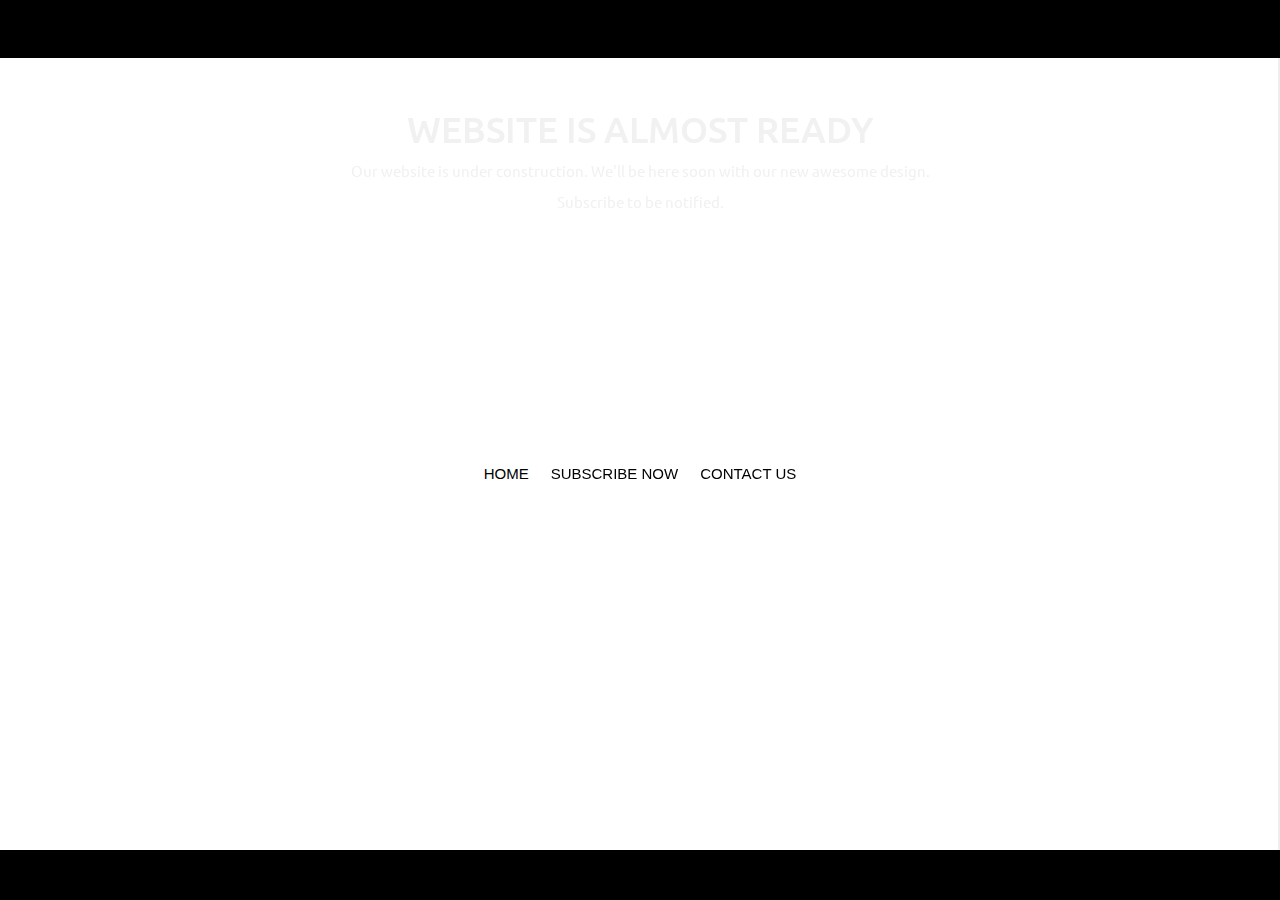
<file: JavaScriptElements.html>
<html>
  <head>
        <title>Elements</title>
		<link rel="stylesheet"  type="html/css" href="css/bootstrap.css">
		  <script src="js/jquery-3.3.1.min.js"></script> 
      <script src="js/script.js"></script> 
   <script src="js/bootstrap.js"></script> 
  <link href="https://fonts.googleapis.com/css?family=Ubuntu&amp;subset=greek" rel="stylesheet">
   <link rel="stylesheet" href="https://use.fontawesome.com/releases/v5.8.1/css/all.css" integrity="sha384-50oBUHEmvpQ+1lW4y57PTFmhCaXp0ML5d60M1M7uH2+nqUivzIebhndOJK28anvf" crossorigin="anonymous">
   
  <link rel="stylesheet" href="https://maxcdn.bootstrapcdn.com/bootstrap/3.4.0/css/bootstrap.min.css">
  <script src="https://ajax.googleapis.com/ajax/libs/jquery/3.3.1/jquery.min.js"></script>
  <script src="https://maxcdn.bootstrapcdn.com/bootstrap/3.4.0/js/bootstrap.min.js"></script>
  
  <link href="//cdn-images.mailchimp.com/embedcode/classic-10_7.css" rel="stylesheet" type="text/css">

  <style>
  
 body {
  font-family: 'Ubuntu', sans-serif;
  font-size:150%;
}


.icons {
	bottom: 8% !important;
}

.fab {
	color:white !important;
	font-size:30px;
}

 ul li {
  display:inline;
  padding-right:30px;
  }
  
  
#myVideo {
  position: fixed;
  right: 0;
  bottom: 0;
  min-width: 100%; 
  min-height: 100%;
}  

#countdown{
	font-size:40px;
	}

#hidetitle{
	position:fixed;
	top:0%;
	left:0%;
	background-color:black;
	width:100%;
	}
	
#hidelogo {
	position:fixed;
	bottom:0%;
	left:0%;
	background-color:black;
	width:100%;
}
	
.content {
  text-align:center;
  position: absolute;
  top: 10%;
  color: #f1f1f1;
  width: 100%;
  height:80%;
}

.btn,.btn:focus, .btn:hover{
	position:relative;
	top:30px;
	color:black;
 }
 
	
 </style>  

</head>

<body>

<iframe id="myvideo" width="1440" height="900" src="https://www.youtube.com/embed/OnoNITE-CLc?start=23; rel=0 &autoplay=1&modestbranding=1 &loop=1;&playlist=OnoNITE-CLc; &controls=0; &mute=1";&frameborder="0" allow="accelerometer; autoplay; encrypted-media; gyroscope; picture-in-picture" allowfullscreen></iframe>

<div id="hidetitle" style="height:58px;"></div>
		
	<div class="content">
  <h1>WEBSITE IS ALMOST READY</h1>
  <p>Our website is under construction. We'll be here soon with our new awesome design.</p>
  <p>Subscribe to be notified.</p>
  <div id="countdown">
  <p id="day" style="display:inline-block; padding-right:20px; min-width:auto !important;"></p>
  <p id="hour" style="display:inline-block; padding-right:20px; min-width:auto !important;"></p>
  <p id="minute" style="display:inline-block; padding-right:20px; min-width:auto !important;"></p>
  <p id="second" style="display:inline-block; padding-right:20px; min-width:auto !important;"></p>
  </div>
  
  
<div class ="buttons" style="position:relative; top:20%; z-index:100">
  <button id="home" style="font-family:'Share Tech', sans-serif; font-size:100%; border:none;
	border-radius:10px; padding:9px; background-color:white;" class="btn btn-info btn-lg" data-toggle="modal" data-target="">HOME</button>
  <button id="subcribe" style="font-family:'Share Tech', sans-serif; font-size:100%; border:none;
	border-radius:10px; padding:10px; background-color:white;" class="btn btn-info btn-lg" data-toggle="modal" data-target="#mysubscribe">SUBSCRIBE NOW</button>
  <button id="contact" style="font-family:'Share Tech', sans-serif; font-size:100%; border:none;
	border-radius:10px; padding:9px; background-color:white;" class="btn btn-info btn-lg" data-toggle="modal" data-target="#mycontact">CONTACT US</button>
  </div>
  
<div class="content icons">
	<ul style="list-style-type:none; position:relative; top:90%">
		<li><a href="https://www.facebook.com"><i class="fab fa-facebook"></i></a></li>
		<li><a href="https://www.twitter.com"><i class="fab fa-twitter"></i></a></li>
		<li><a href="https://www.google.com"><i class="fab fa-google-plus-g"></i></a></li>
		<li><a href="https://www.linkedin.com"><i class="fab fa-linkedin-in"></i></a></li>
		<li><a href="https://www.instagram.com"><i class="fab fa-instagram"></i></a></li>
		</ul>
</div>		
   
</div>	

<div id="hidelogo" style="height:50px;"></div>

<!--modals-->

<div id="mysubscribe" class="modal fade" role="dialog">
  <div class="modal-dialog">

    <!-- Modal content-->
    <div class="modal-content">
      <div class="modal-header">
        <button type="button" class="close" data-dismiss="modal">&times;</button>
        <h4 class="modal-title">Φόρμα Εγγραφής Νewsletter</h4>
      </div>
     
 <div class="modal-body">
<form>
  <div class="form-group">
    <label for="exampleInputEmail1">Email</label>
    <input type="email" class="form-control" id="exampleInputEmail1" aria-describedby="emailHelp" placeholder="To email σας">
    </div>
  
  <div class="form-group">
    <label for="exampleInputPassword1">Όνομα</label>
    <input type="text" class="form-control" id="exampleInputPassword1" placeholder="Όνομα">
  </div>
  
  <div class="form-group">
    <label for="exampleInputPassword1">Επώνυμο</label>
    <input type="text" class="form-control" id="exampleInputPassword1" placeholder="Επώνυμο">
  </div>

  <button type="submit" style="color:white; margin-bottom:10px; margin-left:477px" class="btn btn-primary">Αποστολή</button>
</form>

      </div>
      <div class="modal-footer">
        <button type="button" style="margin-bottom:30px" class="btn btn-default" data-dismiss="modal">Κλείσιμο</button>
      </div>
    </div>

  </div>
</div>

<div id="mycontact" class="modal fade" role="dialog">
  <div class="modal-dialog">

    <!-- Modal content-->
    <div class="modal-content">
      <div class="modal-header">
        <button type="button" class="close" data-dismiss="modal">&times;</button>
        <h4 class="modal-title">Επικοινωνία</h4>
      </div>
      
<div class="modal-body">

	<div class="container1" style="width:40%">
  <form>
     <div class="form-group">
    ONOMA <input size="3" type="text" class="form-control" id="A1" placeholder="" value="" required>
    </div>
	 <div class="form-group">
    EΠΩΝΥΜΟ <input type="text" class="form-control" id="A2" placeholder="" value="" required>
  </div>
  <div class="form-group">
    ΟΔΟΣ <input type="text" class="form-control" id="Α3" placeholder="" value="" required>
  </div>
   <div class="form-group">
    ΑΡΙΘΜΟΣ <input type="number" class="form-control" id="Α4" placeholder="" value="" required>
  </div>
  <div class="form-group">
    ΠΟΛΗ <input type="text" class="form-control" id="Α5" placeholder="" value=""required>
  </div>
  <div class="form-group">
    ΠΕΡΙΟΧΗ <input type="text" class="form-control" id="Α6" placeholder="" value=""required>
  </div>
  <div class="form-group">
  <select name="mar.status" class="form-control">
    <option value="married" selected>ΠΑΝΤΡΕΜΕΝΟΣ</option>
    <option value="single">ΑΝΥΠΑΝΤΡΟΣ</option>
	</select>
	</div>
	<div class="form-group">
   TEKNA  <input type="checkbox" style="margin-left:10px" onchange="showHiddenField(this)" name="child" value="kids">
    </div>
	<div class="form-group" hidden>
	 AΡΙΘΜΟΣ <br> TΕΚΝΩΝ <input class="form-control" type="number" value="">
    </div>
   </div>	
   
   <div class="container2" style="position:absolute; top:15px; right:15px; float:right; width:40%">
	<div class="form-group">
   ΗΜΕΡΟΜΗΝΙΑ ΓΕΝΝΗΣΗΣ  <input type="text" class="form-control" value="" required>
    </div>
	<div class="form-group">
   ΦΥΛΟ <select name="gender" id="A11" onchange="hidearmy(this)" class="form-control">
    <option value="male" selected>ΑΝΔΡΑΣ</option>
    <option value="female">ΓΥΝΑΙΚΑ</option>
	</select>
	</div>
	<div class="form-group">
	ΣΤΡΑΤΙΩΤΙΚΕΣ ΥΠΟΧΡΕΩΣΕΙΣ   <select name="military" id="A12" class="form-control" required>
    <option value="yes" selected>ΝΑΙ</option>
    <option value="no">ΟΧΙ</option>
	</select>
	</div>
	<div class="form-group">
    ETΟΣ ΑΠΟΛΥΤΗΡΙΟΥ ΣΤΡΑΤΟΥ <input class="form-control" id="A13" type="date" value="" required>
    </div>
	<div class="form-group">
   ΠΙΣΤΩΤΙΚΕΣ ΚΑΡΤΕΣ <input style="margin-left:10px" type="checkbox" name="creditcard" value="credit">
    </div>
	<div class="form-group">
	ΔΑΝΕΙΟ <input type="checkbox" style="margin-left:10px" name="loan" value="loan">
	</div>
	<div class="form-group">
	ΑΠΟΦΟΙΤΟΣ <select name="graduate" class="form-control">
    <option value="AEI">AEI</option>
    <option value="TEI">TEI</option>
	<option value="TEL">TEΛ</option>
	<option value="LYK">ΛΥΚΕΙΟ</option>
	<option value="GYM">ΓΥΜΝΑΣΙΟ</option>
	</select>
	</div>	
	  <button type="submit" onclick="validate()" style="color:white; margin-left:148px" class="btn btn-primary">Αποστολή</button>
	</form>     
    </div>
  </div>
  
  <div class="modal-footer">
        <button type="button" class="btn btn-default" style="margin-bottom:30px" data-dismiss="modal">Κλείσιμο</button>
      </div>
  
 </div> 
  

      </div>
    
<script>
// Set the date we're counting down to
var countDownDate = new Date("Jan 5, 2020 15:37:25").getTime();

// Update the count down every 1 second
var x = setInterval(function() {

  // Get todays date and time
  var now = new Date().getTime();
    
  // Find the distance between now and the count down date
  var distance = countDownDate - now;
    
  // Time calculations for days, hours, minutes and seconds
  var days = Math.floor(distance / (1000 * 60 * 60 * 24));
  var hours = Math.floor((distance % (1000 * 60 * 60 * 24)) / (1000 * 60 * 60));
  var minutes = Math.floor((distance % (1000 * 60 * 60)) / (1000 * 60));
  var seconds = Math.floor((distance % (1000 * 60)) / 1000); 
	
  // Output the result in an element with id="demo"
  document.getElementById("day").innerHTML = days + "<br>Days";
  document.getElementById("hour").innerHTML = hours + "<br>Hours";
  document.getElementById("minute").innerHTML = minutes + "<br>Minutes";
  document.getElementById("second").innerHTML = seconds + "<br>Seconds";
}, 1000);

//
function showHiddenField(currentObject) {
    var inputDiv = $(currentObject).parent().next();
    if ($(currentObject).is(":checked")) {
        $(inputDiv).show().focus();
    }
    else {
        $(inputDiv).hide();
    }
}

function hidearmy(currentObject) {
    var e = document.getElementById("A11");
	var checke = e.options[e.selectedIndex].value;
   if (checke == "female"){
  $(A12).parent().hide();
  $(A13).parent().hide();}  else {
   $(A12).parent().show();
  $(A13).parent().show();
   }};

//validator

function validate(){
  var arrcheck = ["A1","A2", "A3", "A4", "A5", "A6","A13"];	
  var i;
  for (i = 0; i <arrcheck.length; i++) {
  var inpObj = document.getElementById(i);
  if (!inpObj.checkValidity()) {
    document.getElementById(i).innerHTML = inpObj.validationMessage;
  }
}}



</script>
	
  </body>
</html>
</file>
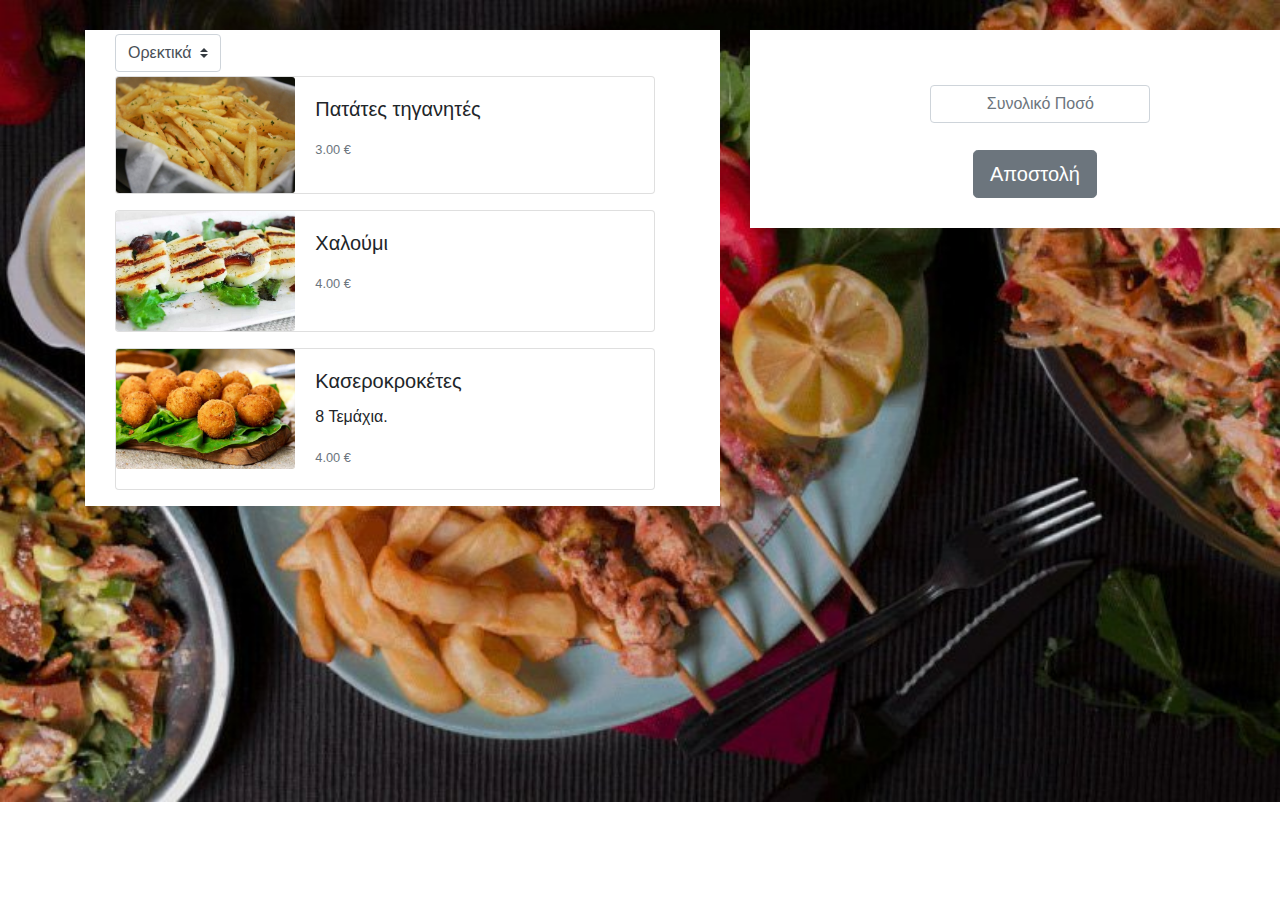
<file: js/menu order/orderform.html>
<!DOCTYPE html>

<head>

	<meta charset="UTF-8">
	<title>Order Online</title>

	<link href="https://fonts.googleapis.com/css?family=Satisfy" rel="stylesheet">
	<link rel="stylesheet" type="text/css" href="css/all.css">
	<link rel="stylesheet" type="text/css" href="css/bootstrap.css">
	<link rel="stylesheet" type="text/css" href="css/style.css">
	
	<script src="js/all.js"></script>
	<script src="js/jquery-3.4.0.min.js"></script>
	<script src="js/bootstrap.js"></script>

</head>

<body background="images/bg.jpg">

			<div class="container">
			<div class="row">
			<div class="col-7">
				<form class="form-inline">
				  <select class="custom-select my-1 mr-sm-2" onchange="menu()" id="inlineFormCustomSelectPref">
					<option value="0" selected>Ορεκτικά</option>
					<option value="1">Κυρίως</option>
					<option value="2">Ποτά</option>
				  </select>	
				<div id="starters">
					<div class="card mb-3" style="max-width: 540px;">				  
					<div class="row no-gutters" id="patates">
							<div class="col-md-4">
							  <img src="images/patatestiganites.jpg" class="card-img" alt="patates_image">
							</div>
							<div class="col-md-8">
							  <div class="card-body">
								<h5 class="card-title">Πατάτες τηγανητές</h5>
								<p class="card-text"></p>
								<p class="card-text"><small class="text-muted">3.00 €</small></p>
							  </div>
							</div>
					</div>
					</div>
					<div class="card mb-3" style="max-width: 540px;">
						  <div class="row no-gutters" id="haloumi">
							<div class="col-md-4">
							  <img src="images/haloumi.jpg" class="card-img" alt="haloumi_image">
							</div>
							<div class="col-md-8">
							  <div class="card-body">
								<h5 class="card-title">Χαλούμι</h5>
								<p class="card-text"></p>
								<p class="card-text"><small class="text-muted">4.00 €</small></p>
							  </div>
							</div>
						  </div>
					</div>
					<div class="card mb-3" style="max-width: 540px;">
						  <div class="row no-gutters" id="kaserokroketes">
							<div class="col-md-4">
							  <img src="images/kaserokroketes.jpg" class="card-img" alt="kaserokroketes_image">
							</div>
							<div class="col-md-8">
							  <div class="card-body">
								<h5 class="card-title">Κασεροκροκέτες</h5>
								<p class="card-text">8 Τεμάχια.</p>
								<p class="card-text"><small class="text-muted">4.00 €</small></p>
							  </div>
							</div>
						  </div>
					</div>
				</div>	
				<div id="main">
					<div class="card mb-3 main" style="max-width: 540px;">
						  <div class="row no-gutters" id="gyros">
							<div class="col-md-4">
							  <img src="images/gyrosmerida.jpg" class="card-img" alt="gyros_image">
							</div>
							<div class="col-md-8">
							  <div class="card-body">
								<h5 class="card-title">Γύρος χοιρινός μερίδα</h5>
								<p class="card-text">300gr. Συνοδεύεται από πατάτες τηγανητές, ντομάτα, κρεμμύδι & αλοιφή της επιλογής σας.</p>
								<p class="card-text"><small class="text-muted">7.00 €</small></p>
							  </div>
							</div>
						  </div>
					</div>
					<div class="card mb-3 main" style="max-width: 540px;">
						  <div class="row no-gutters" id="souvlaki">
							<div class="col-md-4">
							  <img src="images/souvlaki.jpg" class="card-img" alt="souvlaki_image">
							</div>
							<div class="col-md-8">
							  <div class="card-body">
								<h5 class="card-title">Σουβλάκι χοιρινό μερίδα</h5>
								<p class="card-text">3 Τεμάχια. Συνοδεύεται από πατάτες τηγανητές, ντομάτα, κρεμμύδι & αλοιφή της επιλογής σας.</p>
								<p class="card-text"><small class="text-muted">7.00 €</small></p>
							  </div>
							</div>
						  </div>
					</div>
					<div class="card mb-3 main" style="max-width: 540px;">
						  <div class="row no-gutters" id="bifteki">
							<div class="col-md-4">
							  <img src="images/bifteki.jpg" class="card-img" alt="bifteki_image">
							</div>
							<div class="col-md-8">
							  <div class="card-body">
								<h5 class="card-title">Μπιφτέκι μοσχαρίσιο μερίδα</h5>
								<p class="card-text">2 Τεμάχια. Συνοδεύεται από πατάτες τηγανητές, ντομάτα, κρεμμύδι & αλοιφή της επιλογής σας.</p>
								<p class="card-text"><small class="text-muted">7.50 €</small></p>
							  </div>
							</div>
						  </div>
					</div>
				</div>
				<div id="drinks">
					<div class="card mb-3" style="max-width: 540px;">
						  <div class="row no-gutters" id="amstel">
							<div class="col-md-4">
							  <img src="images/amstel.jpg" class="card-img" alt="amstel_image">
							</div>
							<div class="col-md-8">
							  <div class="card-body">
								<h5 class="card-title">Amstel 550ml</h5>
								<p class="card-text"></p>
								<p class="card-text"><small class="text-muted">3.00 €</small></p>
							  </div>
							</div>
						  </div>
					</div>
					<div class="card mb-3" style="max-width: 540px;">
						  <div class="row no-gutters" id="retsina">
							<div class="col-md-4">
							  <img src="images/retsinamalamatina.jpg" class="card-img" alt="retsina_image">
							</div>
							<div class="col-md-8">
							  <div class="card-body">
								<h5 class="card-title">Ρετσίνα Μαλαματίνα 500ml</h5>
								<p class="card-text"></p>
								<p class="card-text"><small class="text-muted">3.00 €</small></p>
							  </div>
							</div>
					</div>
					<div class="card mb-3"  style="max-width: 540px;">
						  <div class="row no-gutters" id="ouzo">
							<div class="col-md-4">
							  <img src="images/ouzoplomari.jpg" class="card-img" alt="ouzo_image">
							</div>
							<div class="col-md-8">
							  <div class="card-body">
								<h5 class="card-title">Ούζο Πλωμάρι 50ml</h5>
								<p class="card-text"></p>
								<p class="card-text"><small class="text-muted">2.00 €</small></p>
							  </div>
							</div>
					</div>
				</div>
			</form>
			</div>
			</div>
			</div>
			<div class="col-5">
				<form class="form2">
					<div class="row">
					<div id="createForm">
					</div>
					<div class="form-group col-md-5">
						<input type="text" class="form-control" id="total" readonly="readonly" placeholder="Συνολικό Ποσό">
					</div>
					<button type="button" class="btn btn-secondary btn-lg" onclick="button()">Αποστολή</button>
				</form>
			</div>
<script>
function menu() {
	if (document.getElementById("inlineFormCustomSelectPref").value == "0") {
		document.getElementById("starters").style.display = "block";
		document.getElementById("main").style.display = "none";
		document.getElementById("drinks").style.display = "none";
	}
	else if (document.getElementById("inlineFormCustomSelectPref").value == "1") {
		document.getElementById("starters").style.display = "none";
		document.getElementById("main").style.display = "block";
		document.getElementById("drinks").style.display = "none";
	}
	else {
		document.getElementById("starters").style.display = "none";
		document.getElementById("main").style.display = "none";
		document.getElementById("drinks").style.display = "block";
	}
}

$('#patates').click(function() {
/*clicking on the product more than once adds to quantity instead of adding the same product to the order list - up to line 216 **PROBLEM** if item removed, cannot be reentered in the order list*/
		var $patates = $(this);
	if (!$patates.data('clicked')) {
	} 
	else {
			document.getElementById('qntpatates').stepUp(1);
		var patatestimi = 3;		
		var timi = patatestimi * document.getElementById('qntpatates').value;
		var t = timi.toFixed(2);
			document.getElementById('prcpatates').value = t;
		
		var sum = 0;
	$('.form-control3').each(function() {
		var item_val = parseFloat($(this).val());
		if(!isNaN(item_val)) {
			sum += item_val;
			}
	$('#total').val(sum.toFixed(2));
	});	
		return;	
	}
	$patates.data('clicked',true);
	
		var formItem = document.createElement("form");
		formItem.id="Form";
		var division = document.createElement("div");
		division.className="col";
		division.id = "prdnamepatates";
		var labelName = document.createElement("label");
		labelName.innerHTML = "Ονομασία";
		var inputName = document.createElement("input");
		inputName.id="namepatates";
		inputName.type='text';
		inputName.value	= 'Πατάτες τηγανητές';
		inputName.className="form-control1";
		var valueName = document.createElement("value");
				
		var division2 = document.createElement("div");
		division2.className="col";
		division2.id = "quantity"
		var buttonminus = document.createElement("button");
		buttonminus.id='minuspatates';
		buttonminus.type='button';
		buttonminus.className="minus-btn";
		buttonminus.onclick = "function()";
		buttonminus.textContent = '-';
		var labelQuant = document.createElement("label");
		labelQuant.id="qnt";
		labelQuant.innerHTML = "Τεμάχια ";
		var inputQuant = document.createElement("input");
		inputQuant.id="qntpatates";
		inputQuant.type='number';
		inputQuant.value = '1';
		inputQuant.className = "form-control2";
		var valueQuant = document.createElement("value");
		var buttonplus = document.createElement("button");
		buttonplus.id='pluspatates';
		buttonplus.type='button';
		buttonplus.className="plus-btn";
		buttonplus.onclick= "function()";
		buttonplus.textContent = '+';
		
		var division3 = document.createElement("div");
		division3.className = "col";
		division3.id = "price";
		var labelPrice = document.createElement("label");
		labelPrice.id = "lblpriceid";
		labelPrice.innerHTML = "Τιμή ";
		var inputPrice = document.createElement("input");
		inputPrice.id="prcpatates";
		inputPrice.type='text';
		inputPrice.name = 'price';
		inputPrice.value = '3.00';
		inputPrice.className="form-control3";
		
		var buttonremove = document.createElement("button");
		buttonremove.id='rmvpatates';
		buttonremove.type='button';
		buttonremove.className="btn mt-5";
		buttonremove.onclick='function';
		buttonremove.textContent = 'X';

		jQuery("#createForm").append(formItem);
		jQuery("#Form").append(division);
		jQuery("#prdnamepatates").append(labelName,inputName,valueName,labelQuant,buttonminus,inputQuant,valueQuant,buttonplus,labelPrice,inputPrice, buttonremove);	
		
	$('#namepatates').prop('readonly', true);	
	$('#qntpatates').prop('readonly', true);	
	$('#prcpatates').prop('readonly', true);

/* **PROBLEM** when item removed and order list is empty the total field, still shows the last price value instead of the placeholder*/
	$('#rmvpatates').click(function() {
		$(this).parent().remove('#prdnamepatates');
		var sum = 0;
	$('.form-control3').each(function() {
		var item_val = parseFloat($(this).val());
		if(!isNaN(item_val)) {
			sum += item_val;
			}
	$('#total').val(sum.toFixed(2));
	});
});	

	$('#pluspatates').click(function() {
			document.getElementById('qntpatates').stepUp(1);
		var patatestimi = 3;		
		var timi = patatestimi * document.getElementById('qntpatates').value;
		var t = timi.toFixed(2);
			document.getElementById('prcpatates').value = t;
		
		var sum = 0;
	$('.form-control3').each(function() {
		var item_val = parseFloat($(this).val());
		if(!isNaN(item_val)) {
			sum += item_val;
			}
	$('#total').val(sum.toFixed(2));
	});			
});

	$('#minuspatates').click(function() {
		var patatestimi = 3;
		var timi = document.getElementById('prcpatates').value - patatestimi;
		var t = timi.toFixed(2);
			document.getElementById('prcpatates').value = t;

		if (document.getElementById('qntpatates').value == 0) {
			document.getElementById('prcpatates').value = 0;}
		if (document.getElementById('qntpatates').value > 0) {
			document.getElementById('qntpatates').stepDown(1);}
		else {document.getElementById('qntpatates').value = 0;
		}

		var sum = 0;
	$('.form-control3').each(function() {
		var item_val = parseFloat($(this).val());
		if(!isNaN(item_val)) {
			sum += item_val;
			}
	$('#total').val(sum.toFixed(2));
	});			
});

/*in order to show the total price value when first picking a product and the order list is empty. up to line 345*/
 		var sum = 0;
	$('.form-control3').each(function() {
		var item_val = parseFloat($(this).val());
		if(!isNaN(item_val)) {
			sum += item_val;
			}
	$('#total').val(sum.toFixed(2));
	});
});		

$('#haloumi').click(function() {
		var $haloumi = $(this);
	if (!$haloumi.data('clicked')) {
	} 
	else {
			document.getElementById('qnthaloumi').stepUp(1);
		var haloumitimi = 4;		
		var timi = haloumitimi * document.getElementById('qnthaloumi').value;
		var t = timi.toFixed(2);
			document.getElementById('prchaloumi').value = t;
			
		var sum = 0;
	$('.form-control3').each(function() {
		var item_val = parseFloat($(this).val());
		if(!isNaN(item_val)) {
			sum += item_val;
			}
	$('#total').val(sum.toFixed(2));
	});	
		return false;	
	}
	$haloumi.data('clicked',true);
	
		var formItem = document.createElement("form");
		formItem.id="Form";
		var division = document.createElement("div");
		division.className="col";
		division.id = "prdnamehaloumi";
		var labelName = document.createElement("label");
		labelName.innerHTML = "Ονομασία";
		var inputName = document.createElement("input");
		inputName.id="namehaloumi";
		inputName.type='text';
		inputName.value	= 'Χαλούμι';
		inputName.className="form-control1";
		var valueName = document.createElement("value");
				
		var division2 = document.createElement("div");
		division2.className="col";
		division2.id = "quantity"
		var buttonminus = document.createElement("button");
		buttonminus.id='minushaloumi';
		buttonminus.type='button';
		buttonminus.className="minus-btn";
		buttonminus.onclick = "function()";
		buttonminus.textContent = '-';
		var labelQuant = document.createElement("label");
		labelQuant.id="qnt";
		labelQuant.innerHTML = "Τεμάχια ";
		var inputQuant = document.createElement("input");
		inputQuant.id="qnthaloumi";
		inputQuant.type='number';
		inputQuant.value = '1';
		inputQuant.className = "form-control2";
		var valueQuant = document.createElement("value");
		var buttonplus = document.createElement("button");
		buttonplus.id='plushaloumi';
		buttonplus.type='button';
		buttonplus.className="plus-btn";
		buttonplus.onclick= "function()";
		buttonplus.textContent = '+';
		
		var division3 = document.createElement("div");
		division3.className = "col";
		division3.id = "price";
		var labelPrice = document.createElement("label");
		labelPrice.id = "lblpriceid";
		labelPrice.innerHTML = "Τιμή ";
		var inputPrice = document.createElement("input");
		inputPrice.id="prchaloumi";
		inputPrice.type='text';
		inputPrice.name = 'price';
		inputPrice.value = '4.00';
		inputPrice.className="form-control3";
		
		var buttonremove = document.createElement("button");
		buttonremove.id='rmvhaloumi';
		buttonremove.type='button';
		buttonremove.className="btn mt-5";
		buttonremove.onclick='function';
		buttonremove.textContent = 'X';

		jQuery("#createForm").append(formItem);
		jQuery("#Form").append(division);
		jQuery("#prdnamehaloumi").append(labelName,inputName,valueName,labelQuant,buttonminus,inputQuant,valueQuant,buttonplus,labelPrice,inputPrice, buttonremove);

	$('#namehaloumi').prop('readonly', true);	
	$('#qnthaloumi').prop('readonly', true);	
	$('#prchaloumi').prop('readonly', true);	

	$('#rmvhaloumi').click(function() {
		$(this).parent().remove('#prdnamehaloumi');
		var sum = 0;
	$('.form-control3').each(function() {
		var item_val = parseFloat($(this).val());
		if(!isNaN(item_val)) {
			sum += item_val;
			}
	$('#total').val(sum.toFixed(2));
	});	
});	

	$('#plushaloumi').click(function() {
			document.getElementById('qnthaloumi').stepUp(1);
		var haloumitimi = 4;
		var timi = haloumitimi * document.getElementById('qnthaloumi').value;
		var t = timi.toFixed(2);
			document.getElementById('prchaloumi').value = t;
		
		var sum = 0;
	$('.form-control3').each(function() {
		var item_val = parseFloat($(this).val());
		if(!isNaN(item_val)) {
			sum += item_val;
			}
	$('#total').val(sum.toFixed(2));
	});			
});

	$('#minushaloumi').click(function() {
		var haloumitimi = 4;
		var timi = document.getElementById('prchaloumi').value - haloumitimi;
		var t = timi.toFixed(2);
			document.getElementById('prchaloumi').value = t;
		
		if (document.getElementById('qnthaloumi').value == 0) {
			document.getElementById('prchaloumi').value = 0;}
		if (document.getElementById('qnthaloumi').value > 0) {
			document.getElementById('qnthaloumi').stepDown(1);}
		else {document.getElementById('qnthaloumi').value = 0;
		}
		
		var sum = 0;
	$('.form-control3').each(function() {
		var item_val = parseFloat($(this).val());
		if(!isNaN(item_val)) {
			sum += item_val;
			}
	$('#total').val(sum.toFixed(2));
	});			
});
		
		var sum = 0;
	$('.form-control3').each(function() {
		var item_val = parseFloat($(this).val());
		if(!isNaN(item_val)) {
			sum += item_val;
			}
	$('#total').val(sum.toFixed(2));
	});	
});

$('#kaserokroketes').click(function() {
		var formItem = document.createElement("form");
		formItem.id="Form";
		var division = document.createElement("div");
		division.className="col";
		division.id = "prdnamekaserokroketes";
		var labelName = document.createElement("label");
		labelName.innerHTML = "Ονομασία";
		var inputName = document.createElement("input");
		inputName.id="namekaserokroketes";
		inputName.type='text';
		inputName.value	= 'Κασεροκροκέτες';
		inputName.className="form-control1";
		var valueName = document.createElement("value");
				
		var division2 = document.createElement("div");
		division2.className="col";
		division2.id = "quantity"
		var buttonminus = document.createElement("button");
		buttonminus.id='minuskaserokroketes';
		buttonminus.type='button';
		buttonminus.className="minus-btn";
		buttonminus.onclick = "function()";
		buttonminus.textContent = '-';
		var labelQuant = document.createElement("label");
		labelQuant.id="qnt";
		labelQuant.innerHTML = "Τεμάχια ";
		var inputQuant = document.createElement("input");
		inputQuant.id="qntkaserokroketes";
		inputQuant.type='number';
		inputQuant.value = '1';
		inputQuant.className = "form-control2";
		var valueQuant = document.createElement("value");
		var buttonplus = document.createElement("button");
		buttonplus.id='pluskaserokroketes';
		buttonplus.type='button';
		buttonplus.className="plus-btn";
		buttonplus.onclick= "function()";
		buttonplus.textContent = '+';
		
		var division3 = document.createElement("div");
		division3.className = "col";
		division3.id = "price";
		var labelPrice = document.createElement("label");
		labelPrice.id = "lblpriceid";
		labelPrice.innerHTML = "Τιμή ";
		var inputPrice = document.createElement("input");
		inputPrice.id="prckaserokroketes";
		inputPrice.type='text';
		inputPrice.name = 'price';
		inputPrice.value = '4.00';
		inputPrice.className="form-control3";
		
		var buttonremove = document.createElement("button");
		buttonremove.id='rmvkaserokroketes';
		buttonremove.type='button';
		buttonremove.className="btn mt-5";
		buttonremove.onclick='function';
		buttonremove.textContent = 'X';

		jQuery("#createForm").append(formItem);
		jQuery("#Form").append(division);
		jQuery("#prdnamekaserokroketes").append(labelName,inputName,valueName,labelQuant,buttonminus,inputQuant,valueQuant,buttonplus,labelPrice,inputPrice, buttonremove);	
	
	$('#namekaserokroketes').prop('readonly', true);	
	$('#qntkaserokroketes').prop('readonly', true);	
	$('#prckaserokroketes').prop('readonly', true);
	
	$('#rmvkaserokroketes').click(function() {
		$(this).parent().remove('#prdnamekaserokroketes');
		var sum = 0;
	$('.form-control3').each(function() {
		var item_val = parseFloat($(this).val());
		if(!isNaN(item_val)) {
			sum += item_val;
			}
	$('#total').val(sum.toFixed(2));
	});	
});	
	
	$('#pluskaserokroketes').click(function() {
			document.getElementById('qntkaserokroketes').stepUp(1);
		var kaserokroketestimi = 4;
		var timi = kaserokroketestimi * document.getElementById('qntkaserokroketes').value;
		var t = timi.toFixed(2);
			document.getElementById('prckaserokroketes').value = t;
			
		var sum = 0;
	$('.form-control3').each(function() {
		var item_val = parseFloat($(this).val());
		if(!isNaN(item_val)) {
			sum += item_val;
			}
	$('#total').val(sum.toFixed(2));
	});				
});

	$('#minuskaserokroketes').click(function() {
		var kaserokroketestimi = 4;
		var timi = document.getElementById('prckaserokroketes').value - kaserokroketestimi;
		var t = timi.toFixed(2);
			document.getElementById('prckaserokroketes').value = t;
		
		if (document.getElementById('qntkaserokroketes').value == 0) {
			document.getElementById('prckaserokroketes').value = 0;}
		if (document.getElementById('qntkaserokroketes').value > 0) {
			document.getElementById('qntkaserokroketes').stepDown(1);}
		else {document.getElementById('qntkaserokroketes').value = 0;
		}
		
		var sum = 0;
	$('.form-control3').each(function() {
		var item_val = parseFloat($(this).val());
		if(!isNaN(item_val)) {
			sum += item_val;
			}
	$('#total').val(sum.toFixed(2));
	});			
});
		
		var sum = 0;
	$('.form-control3').each(function() {
		var item_val = parseFloat($(this).val());
		if(!isNaN(item_val)) {
			sum += item_val;
			}
	$('#total').val(sum.toFixed(2));
	});	
});

$('#gyros').click(function() {
		var formItem = document.createElement("form");
		formItem.id="Form";
		var division = document.createElement("div");
		division.className="col";
		division.id = "prdnamegyros";
		var labelName = document.createElement("label");
		labelName.innerHTML = "Ονομασία";
		var inputName = document.createElement("input");
		inputName.id="namegyros";
		inputName.type='text';
		inputName.value	= 'Γύρος χοιρινός μερίδα';
		inputName.className="form-control1";
		var valueName = document.createElement("value");
				
		var division2 = document.createElement("div");
		division2.className="col";
		division2.id = "quantity"
		var buttonminus = document.createElement("button");
		buttonminus.id='minusgyros';
		buttonminus.type='button';
		buttonminus.className="minus-btn";
		buttonminus.onclick = "function()";
		buttonminus.textContent = '-';
		var labelQuant = document.createElement("label");
		labelQuant.id="qnt";
		labelQuant.innerHTML = "Τεμάχια ";
		var inputQuant = document.createElement("input");
		inputQuant.id="qntgyros";
		inputQuant.type='number';
		inputQuant.value = '1';
		inputQuant.className = "form-control2";
		var valueQuant = document.createElement("value");
		var buttonplus = document.createElement("button");
		buttonplus.id='plusgyros';
		buttonplus.type='button';
		buttonplus.className="plus-btn";
		buttonplus.onclick= "function()";
		buttonplus.textContent = '+';
		
		var division3 = document.createElement("div");
		division3.className = "col";
		division3.id = "price";
		var labelPrice = document.createElement("label");
		labelPrice.id = "lblpriceid";
		labelPrice.innerHTML = "Τιμή ";
		var inputPrice = document.createElement("input");
		inputPrice.id="prcgyros";
		inputPrice.type='text';
		inputPrice.name = 'price';
		inputPrice.value = '7.00';
		inputPrice.className="form-control3";
		
		var buttonremove = document.createElement("button");
		buttonremove.id='rmvgyros';
		buttonremove.type='button';
		buttonremove.className="btn mt-5";
		buttonremove.onclick='function';
		buttonremove.textContent = 'X';

		jQuery("#createForm").append(formItem);
		jQuery("#Form").append(division);
		jQuery("#prdnamegyros").append(labelName,inputName,valueName,labelQuant,buttonminus,inputQuant,valueQuant,buttonplus,labelPrice,inputPrice, buttonremove);	
	
	$('#namegyros').prop('readonly', true);	
	$('#qntgyros').prop('readonly', true);	
	$('#prcgyros').prop('readonly', true);
	
	$('#rmvgyros').click(function() {
		$(this).parent().remove('#prdnamegyros');
		var sum = 0;
	$('.form-control3').each(function() {
		var item_val = parseFloat($(this).val());
		if(!isNaN(item_val)) {
			sum += item_val;
			}
	$('#total').val(sum.toFixed(2));
	});	
});	
	
	$('#plusgyros').click(function() {
			document.getElementById('qntgyros').stepUp(1);
		var gyrostimi = 7;
		var timi = gyrostimi * document.getElementById('qntgyros').value;
		var t = timi.toFixed(2);
			document.getElementById('prcgyros').value = t;
		
		var sum = 0;
	$('.form-control3').each(function() {
		var item_val = parseFloat($(this).val());
		if(!isNaN(item_val)) {
			sum += item_val;
			}
	$('#total').val(sum.toFixed(2));
	});			
});

	$('#minusgyros').click(function() {
		var gyrostimi = 7;
		var timi = document.getElementById('prcgyros').value - gyrostimi;
		var t = timi.toFixed(2);
			document.getElementById('prcgyros').value = t;
			
		if (document.getElementById('qntgyros').value == 0) {
			document.getElementById('prcgyros').value = 0;}
		if (document.getElementById('qntgyros').value > 0) {
			document.getElementById('qntgyros').stepDown(1);}
		else {document.getElementById('qntgyros').value = 0;
		}
		
		var sum = 0;
	$('.form-control3').each(function() {
		var item_val = parseFloat($(this).val());
		if(!isNaN(item_val)) {
			sum += item_val;
			}
	$('#total').val(sum.toFixed(2));
	});			
});
		
		var sum = 0;
	$('.form-control3').each(function() {
		var item_val = parseFloat($(this).val());
		if(!isNaN(item_val)) {
			sum += item_val;
			}
	$('#total').val(sum.toFixed(2));
	});		
});

$('#souvlaki').click(function() {
		var formItem = document.createElement("form");
		formItem.id="Form";
		var division = document.createElement("div");
		division.className="col";
		division.id = "prdnamesouvlaki";
		var labelName = document.createElement("label");
		labelName.innerHTML = "Ονομασία";
		var inputName = document.createElement("input");
		inputName.id="namesouvlaki";
		inputName.type='text';
		inputName.value	= 'Σουβλάκι χοιρινό μερίδα';
		inputName.className="form-control1";
		var valueName = document.createElement("value");
				
		var division2 = document.createElement("div");
		division2.className="col";
		division2.id = "quantity"
		var buttonminus = document.createElement("button");
		buttonminus.id='minussouvlaki';
		buttonminus.type='button';
		buttonminus.className="minus-btn";
		buttonminus.onclick = "function()";
		buttonminus.textContent = '-';
		var labelQuant = document.createElement("label");
		labelQuant.id="qnt";
		labelQuant.innerHTML = "Τεμάχια ";
		var inputQuant = document.createElement("input");
		inputQuant.id="qntsouvlaki";
		inputQuant.type='number';
		inputQuant.value = '1';
		inputQuant.className = "form-control2";
		var valueQuant = document.createElement("value");
		var buttonplus = document.createElement("button");
		buttonplus.id='plussouvlaki';
		buttonplus.type='button';
		buttonplus.className="plus-btn";
		buttonplus.onclick= "function()";
		buttonplus.textContent = '+';
		
		var division3 = document.createElement("div");
		division3.className = "col";
		division3.id = "price";
		var labelPrice = document.createElement("label");
		labelPrice.id = "lblpriceid";
		labelPrice.innerHTML = "Τιμή ";
		var inputPrice = document.createElement("input");
		inputPrice.id="prcsouvlaki";
		inputPrice.type='text';
		inputPrice.name = 'price';
		inputPrice.value = '7.00';
		inputPrice.className="form-control3";
		
		var buttonremove = document.createElement("button");
		buttonremove.id='rmvsouvlaki';
		buttonremove.type='button';
		buttonremove.className="btn mt-5";
		buttonremove.onclick='function';
		buttonremove.textContent = 'X';

		jQuery("#createForm").append(formItem);
		jQuery("#Form").append(division);
		jQuery("#prdnamesouvlaki").append(labelName,inputName,valueName,labelQuant,buttonminus,inputQuant,valueQuant,buttonplus,labelPrice,inputPrice, buttonremove);
		
	$('#namesouvlaki').prop('readonly', true);	
	$('#qntsouvlaki').prop('readonly', true);	
	$('#prcsouvlaki').prop('readonly', true);
	
	$('#rmvsouvlaki').click(function() {
		$(this).parent().remove('#prdnamesouvlaki');
		var sum = 0;
	$('.form-control3').each(function() {
		var item_val = parseFloat($(this).val());
		if(!isNaN(item_val)) {
			sum += item_val;
			}
	$('#total').val(sum.toFixed(2));
	});	
});	
	
	$('#plussouvlaki').click(function() {
			document.getElementById('qntsouvlaki').stepUp(1);
		var souvlakitimi = 7;
		var timi = souvlakitimi * document.getElementById('qntsouvlaki').value;
		var t = timi.toFixed(2);
			document.getElementById('prcsouvlaki').value = t;

		var sum = 0;
	$('.form-control3').each(function() {
		var item_val = parseFloat($(this).val());
		if(!isNaN(item_val)) {
			sum += item_val;
			}
	$('#total').val(sum.toFixed(2));
	});			
});

	$('#minussouvlaki').click(function() {
		var souvlakitimi = 7;
		var timi = document.getElementById('prcsouvlaki').value - souvlakitimi;
		var t = timi.toFixed(2);
			document.getElementById('prcsouvlaki').value = t;
		
		if (document.getElementById('qntsouvlaki').value == 0) {
			document.getElementById('prcsouvlaki').value = 0;}
		if (document.getElementById('qntsouvlaki').value > 0) {
			document.getElementById('qntsouvlaki').stepDown(1);}
		else {document.getElementById('qntsouvlaki').value = 0;
		}
		
		var sum = 0;
	$('.form-control3').each(function() {
		var item_val = parseFloat($(this).val());
		if(!isNaN(item_val)) {
			sum += item_val;
			}
	$('#total').val(sum.toFixed(2));
	});			
});

		var sum = 0;
	$('.form-control3').each(function() {
		var item_val = parseFloat($(this).val());
		if(!isNaN(item_val)) {
			sum += item_val;
			}
	$('#total').val(sum.toFixed(2));
	});		
});

$('#bifteki').click(function() {
		var formItem = document.createElement("form");
		formItem.id="Form";
		var division = document.createElement("div");
		division.className="col";
		division.id = "prdnamebifteki";
		var labelName = document.createElement("label");
		labelName.innerHTML = "Ονομασία";
		var inputName = document.createElement("input");
		inputName.id="namebifteki";
		inputName.type='text';
		inputName.value	= 'Μπιφτέκι μοσχαρίσιο μερίδα';
		inputName.className="form-control1";
		var valueName = document.createElement("value");
				
		var division2 = document.createElement("div");
		division2.className="col";
		division2.id = "quantity"
		var buttonminus = document.createElement("button");
		buttonminus.id='minusbifteki';
		buttonminus.type='button';
		buttonminus.className="minus-btn";
		buttonminus.onclick = "function()";
		buttonminus.textContent = '-';
		var labelQuant = document.createElement("label");
		labelQuant.id="qnt";
		labelQuant.innerHTML = "Τεμάχια ";
		var inputQuant = document.createElement("input");
		inputQuant.id="qntbifteki";
		inputQuant.type='number';
		inputQuant.value = '1';
		inputQuant.className = "form-control2";
		var valueQuant = document.createElement("value");
		var buttonplus = document.createElement("button");
		buttonplus.id='plusbifteki';
		buttonplus.type='button';
		buttonplus.className="plus-btn";
		buttonplus.onclick= "function()";
		buttonplus.textContent = '+';
		
		var division3 = document.createElement("div");
		division3.className = "col";
		division3.id = "price";
		var labelPrice = document.createElement("label");
		labelPrice.id = "lblpriceid";
		labelPrice.innerHTML = "Τιμή ";
		var inputPrice = document.createElement("input");
		inputPrice.id="prcbifteki";
		inputPrice.type='text';
		inputPrice.name = 'price';
		inputPrice.value = '7.50';
		inputPrice.className="form-control3";
		
		var buttonremove = document.createElement("button");
		buttonremove.id='rmvbifteki';
		buttonremove.type='button';
		buttonremove.className="btn mt-5";
		buttonremove.onclick='function';
		buttonremove.textContent = 'X';

		jQuery("#createForm").append(formItem);
		jQuery("#Form").append(division);
		jQuery("#prdnamebifteki").append(labelName,inputName,valueName,labelQuant,buttonminus,inputQuant,valueQuant,buttonplus,labelPrice,inputPrice, buttonremove);	
	
	$('#namebifteki').prop('readonly', true);	
	$('#qntbifteki').prop('readonly', true);	
	$('#prcbifteki').prop('readonly', true);
	
	$('#rmvbifteki').click(function() {
		$(this).parent().remove('#prdnamebifteki');		
		var sum = 0;
	$('.form-control3').each(function() {
		var item_val = parseFloat($(this).val());
		if(!isNaN(item_val)) {
			sum += item_val;
			}
	$('#total').val(sum.toFixed(2));
	});	
});
	
	$('#plusbifteki').click(function() {
			document.getElementById('qntbifteki').stepUp(1);
		var biftekitimi = 7.5;
		var timi = biftekitimi * document.getElementById('qntbifteki').value;
		var t = timi.toFixed(2);
			document.getElementById('prcbifteki').value = t;
			
		var sum = 0;
	$('.form-control3').each(function() {
		var item_val = parseFloat($(this).val());
		if(!isNaN(item_val)) {
			sum += item_val;
			}
	$('#total').val(sum.toFixed(2));
	});				
});

	$('#minusbifteki').click(function() {
		var biftekitimi = 7.5;
		var timi = document.getElementById('prcbifteki').value - biftekitimi;
		var t = timi.toFixed(2);
			document.getElementById('prcbifteki').value = t;
		
		if (document.getElementById('qntbifteki').value == 0) {
			document.getElementById('prcbifteki').value = 0;}
		if (document.getElementById('qntbifteki').value > 0) {
			document.getElementById('qntbifteki').stepDown(1);}
		else {document.getElementById('qntbifteki').value = 0;
		}
		
		var sum = 0;
	$('.form-control3').each(function() {
		var item_val = parseFloat($(this).val());
		if(!isNaN(item_val)) {
			sum += item_val;
			}
	$('#total').val(sum.toFixed(2));
	});			
});
		
		var sum = 0;
	$('.form-control3').each(function() {
		var item_val = parseFloat($(this).val());
		if(!isNaN(item_val)) {
			sum += item_val;
			}
	$('#total').val(sum.toFixed(2));
	});		
});

$('#amstel').click(function() {
		var formItem = document.createElement("form");
		formItem.id="Form";
		var division = document.createElement("div");
		division.className="col";
		division.id = "prdnameamstel";
		var labelName = document.createElement("label");
		labelName.innerHTML = "Ονομασία";
		var inputName = document.createElement("input");
		inputName.id="nameamstel";
		inputName.type='text';
		inputName.value	= 'Amstel 550ml';
		inputName.className="form-control1";
		var valueName = document.createElement("value");
				
		var division2 = document.createElement("div");
		division2.className="col";
		division2.id = "quantity"
		var buttonminus = document.createElement("button");
		buttonminus.id='minusamstel';
		buttonminus.type='button';
		buttonminus.className="minus-btn";
		buttonminus.onclick = "function()";
		buttonminus.textContent = '-';
		var labelQuant = document.createElement("label");
		labelQuant.id="qnt";
		labelQuant.innerHTML = "Τεμάχια ";
		var inputQuant = document.createElement("input");
		inputQuant.id="qntamstel";
		inputQuant.type='number';
		inputQuant.value = '1';
		inputQuant.className = "form-control2";
		var valueQuant = document.createElement("value");
		var buttonplus = document.createElement("button");
		buttonplus.id='plusamstel';
		buttonplus.type='button';
		buttonplus.className="plus-btn";
		buttonplus.onclick= "function()";
		buttonplus.textContent = '+';
		
		var division3 = document.createElement("div");
		division3.className = "col";
		division3.id = "price";
		var labelPrice = document.createElement("label");
		labelPrice.id = "lblpriceid";
		labelPrice.innerHTML = "Τιμή ";
		var inputPrice = document.createElement("input");
		inputPrice.id="prcamstel";
		inputPrice.type='text';
		inputPrice.name = 'price';
		inputPrice.value = '3.00';
		inputPrice.className="form-control3";

		var buttonremove = document.createElement("button");
		buttonremove.id='rmvamstel';
		buttonremove.type='button';
		buttonremove.className="btn mt-5";
		buttonremove.onclick='function';
		buttonremove.textContent = 'X';

		jQuery("#createForm").append(formItem);
		jQuery("#Form").append(division);
		jQuery("#prdnameamstel").append(labelName,inputName,valueName,labelQuant,buttonminus,inputQuant,valueQuant,buttonplus,labelPrice,inputPrice, buttonremove);	
	
	$('#nameamstel').prop('readonly', true);	
	$('#qntamstel').prop('readonly', true);	
	$('#prcamstel').prop('readonly', true);
	
	$('#rmvamstel').click(function() {
		$(this).parent().remove('#prdnameamstel');		
		var sum = 0;
	$('.form-control3').each(function() {
		var item_val = parseFloat($(this).val());
		if(!isNaN(item_val)) {
			sum += item_val;
			}
	$('#total').val(sum.toFixed(2));
	});	
});
	
	$('#plusamstel').click(function() {
			document.getElementById('qntamstel').stepUp(1);
		var amsteltimi = 3;
		var timi = amsteltimi * document.getElementById('qntamstel').value;
		var t = timi.toFixed(2);
			document.getElementById('prcamstel').value = t;
		
		var sum = 0;
	$('.form-control3').each(function() {
		var item_val = parseFloat($(this).val());
		if(!isNaN(item_val)) {
			sum += item_val;
			}
	$('#total').val(sum.toFixed(2));
	});				
});

	$('#minusamstel').click(function() {
		var amsteltimi = 3;
		var timi = document.getElementById('prcamstel').value - amsteltimi;
		var t = timi.toFixed(2);
			document.getElementById('prcamstel').value = t;
		
		if (document.getElementById('qntamstel').value == 0) {
			document.getElementById('prcamstel').value = 0;}
		if (document.getElementById('qntamstel').value > 0) {
			document.getElementById('qntamstel').stepDown(1);}
		else {document.getElementById('qntamstel').value = 0;
		}
		
		var sum = 0;
	$('.form-control3').each(function() {
		var item_val = parseFloat($(this).val());
		if(!isNaN(item_val)) {
			sum += item_val;
			}
	$('#total').val(sum.toFixed(2));
	});					
});
		
		var sum = 0;
	$('.form-control3').each(function() {
		var item_val = parseFloat($(this).val());
		if(!isNaN(item_val)) {
			sum += item_val;
			}
	$('#total').val(sum.toFixed(2));
	});		
});

$('#retsina').click(function() {
		var formItem = document.createElement("form");
		formItem.id="Form";
		var division = document.createElement("div");
		division.className="col";
		division.id = "prdnameretsina";
		var labelName = document.createElement("label");
		labelName.innerHTML = "Ονομασία";
		var inputName = document.createElement("input");
		inputName.id="nameretsina";
		inputName.type='text';
		inputName.value	= 'Ρετσίνα Μαλαματίνα 500ml';
		inputName.className="form-control1";
		var valueName = document.createElement("value");
				
		var division2 = document.createElement("div");
		division2.className="col";
		division2.id = "quantity"
		var buttonminus = document.createElement("button");
		buttonminus.id='minusretsina';
		buttonminus.type='button';
		buttonminus.className="minus-btn";
		buttonminus.onclick = "function()";
		buttonminus.textContent = '-';
		var labelQuant = document.createElement("label");
		labelQuant.id="qnt";
		labelQuant.innerHTML = "Τεμάχια ";
		var inputQuant = document.createElement("input");
		inputQuant.id="qntretsina";
		inputQuant.type='number';
		inputQuant.value = '1';
		inputQuant.className = "form-control2";
		var valueQuant = document.createElement("value");
		var buttonplus = document.createElement("button");
		buttonplus.id='plusretsina';
		buttonplus.type='button';
		buttonplus.className="plus-btn";
		buttonplus.onclick= "function()";
		buttonplus.textContent = '+';
		
		var division3 = document.createElement("div");
		division3.className = "col";
		division3.id = "price";
		var labelPrice = document.createElement("label");
		labelPrice.id = "lblpriceid";
		labelPrice.innerHTML = "Τιμή ";
		var inputPrice = document.createElement("input");
		inputPrice.id="prcretsina";
		inputPrice.type='text';
		inputPrice.name = 'price';
		inputPrice.value = '3.00';
		inputPrice.className="form-control3";

		var buttonremove = document.createElement("button");
		buttonremove.id='rmvretsina';
		buttonremove.type='button';
		buttonremove.className="btn mt-5";
		buttonremove.onclick='function';
		buttonremove.textContent = 'X';

		jQuery("#createForm").append(formItem);
		jQuery("#Form").append(division);
		jQuery("#prdnameretsina").append(labelName,inputName,valueName,labelQuant,buttonminus,inputQuant,valueQuant,buttonplus,labelPrice,inputPrice, buttonremove);
	
	$('#nameretsina').prop('readonly', true);	
	$('#qntretsina').prop('readonly', true);	
	$('#prcretsina').prop('readonly', true);
	
	$('#rmvretsina').click(function() {
		$(this).parent().remove('#prdnameretsina');		
		var sum = 0;
	$('.form-control3').each(function() {
		var item_val = parseFloat($(this).val());
		if(!isNaN(item_val)) {
			sum += item_val;
			}
	$('#total').val(sum.toFixed(2));
	});	
});
	
	$('#plusretsina').click(function() {
			document.getElementById('qntretsina').stepUp(1);
		var retsinatimi = 3;
		var timi = retsinatimi * document.getElementById('qntretsina').value;
		var t = timi.toFixed(2);
			document.getElementById('prcretsina').value = t;
		
		var sum = 0;
	$('.form-control3').each(function() {
		var item_val = parseFloat($(this).val());
		if(!isNaN(item_val)) {
			sum += item_val;
			}
	$('#total').val(sum.toFixed(2));
	});				
});

	$('#minusretsina').click(function() {
		var retsinatimi = 3;
		var timi = document.getElementById('prcretsina').value - retsinatimi;
		var t = timi.toFixed(2);
			document.getElementById('prcretsina').value = t;
		
		if (document.getElementById('qntretsina').value == 0) {
			document.getElementById('prcretsina').value = 0;}
		if (document.getElementById('qntretsina').value > 0) {
			document.getElementById('qntretsina').stepDown(1);}
		else {document.getElementById('qntretsina').value = 0;
		}
		
		var sum = 0;
	$('.form-control3').each(function() {
		var item_val = parseFloat($(this).val());
		if(!isNaN(item_val)) {
			sum += item_val;
			}
	$('#total').val(sum.toFixed(2));
	});					
});
		
		var sum = 0;
	$('.form-control3').each(function() {
		var item_val = parseFloat($(this).val());
		if(!isNaN(item_val)) {
			sum += item_val;
			}
	$('#total').val(sum.toFixed(2));
	});		
});

$('#ouzo').click(function() {
		var formItem = document.createElement("form");
		formItem.id="Form";
		var division = document.createElement("div");
		division.className="col";
		division.id = "prdnameouzo";
		var labelName = document.createElement("label");
		labelName.innerHTML = "Ονομασία";
		var inputName = document.createElement("input");
		inputName.id="nameouzo";
		inputName.type='text';
		inputName.value	= 'Ούζο Πλωμάρι 50ml';
		inputName.className="form-control1";
		var valueName = document.createElement("value");
				
		var division2 = document.createElement("div");
		division2.className="col";
		division2.id = "quantity"
		var buttonminus = document.createElement("button");
		buttonminus.id='minusouzo';
		buttonminus.type='button';
		buttonminus.className="minus-btn";
		buttonminus.onclick = "function()";
		buttonminus.textContent = '-';
		var labelQuant = document.createElement("label");
		labelQuant.id="qnt";
		labelQuant.innerHTML = "Τεμάχια ";
		var inputQuant = document.createElement("input");
		inputQuant.id="qntouzo";
		inputQuant.type='number';
		inputQuant.value = '1';
		inputQuant.className = "form-control2";
		var valueQuant = document.createElement("value");
		var buttonplus = document.createElement("button");
		buttonplus.id='plusouzo';
		buttonplus.type='button';
		buttonplus.className="plus-btn";
		buttonplus.onclick= "function()";
		buttonplus.textContent = '+';
		
		var division3 = document.createElement("div");
		division3.className = "col";
		division3.id = "price";
		var labelPrice = document.createElement("label");
		labelPrice.id = "lblpriceid";
		labelPrice.innerHTML = "Τιμή ";
		var inputPrice = document.createElement("input");
		inputPrice.id="prcouzo";
		inputPrice.type='text';
		inputPrice.name = 'price';
		inputPrice.value = '2.00';
		inputPrice.className="form-control3";
		
		var buttonremove = document.createElement("button");
		buttonremove.id='rmvouzo';
		buttonremove.type='button';
		buttonremove.className="btn mt-5";
		buttonremove.onclick='function';
		buttonremove.textContent = 'X';
		
		jQuery("#createForm").append(formItem);
		jQuery("#Form").append(division);
		jQuery("#prdnameouzo").append(labelName,inputName,valueName,labelQuant,buttonminus,inputQuant,valueQuant,buttonplus,labelPrice,inputPrice, buttonremove);	
	
	$('#nameouzo').prop('readonly', true);	
	$('#qntouzo').prop('readonly', true);	
	$('#prcouzo').prop('readonly', true);
	
	$('#rmvouzo').click(function() {
		$(this).parent().remove('#prdnameouzo');		
		var sum = 0;
	$('.form-control3').each(function() {
		var item_val = parseFloat($(this).val());
		if(!isNaN(item_val)) {
			sum += item_val;
			}
	$('#total').val(sum.toFixed(2));
	});	
	/*	show placeholder when in total price input field when removing all products
		if($("#prcouzo").val() == '') {
		$("#total").prop('placeholder', "My Placeholder");
		}*/	
});
	
	$('#plusouzo').click(function() {
			document.getElementById('qntouzo').stepUp(1);
		var ouzotimi = 2;
		var timi = ouzotimi * document.getElementById('qntouzo').value;
		var t = timi.toFixed(2);
			document.getElementById('prcouzo').value = t;
		
		var sum = 0;
	$('.form-control3').each(function() {
		var item_val = parseFloat($(this).val());
		if(!isNaN(item_val)) {
			sum += item_val;
			}
	$('#total').val(sum.toFixed(2));
	});				
});

	$('#minusouzo').click(function() {
		var ouzotimi = 2;
		var timi = document.getElementById('prcouzo').value - ouzotimi;
		var t = timi.toFixed(2);
			document.getElementById('prcouzo').value = t;
		
		if (document.getElementById('qntouzo').value == 0) {
			document.getElementById('prcouzo').value = 0;}
		if (document.getElementById('qntouzo').value > 0) {
			document.getElementById('qntouzo').stepDown(1);}
		else {document.getElementById('qntouzo').value = 0;
		}
		
		var sum = 0;
	$('.form-control3').each(function() {
		var item_val = parseFloat($(this).val());
		if(!isNaN(item_val)) {
			sum += item_val;
			}
	$('#total').val(sum.toFixed(2));
	});			
});
		
		var sum = 0;
	$('.form-control3').each(function() {
		var item_val = parseFloat($(this).val());
		if(!isNaN(item_val)) {
			sum += item_val;
			}
	$('#total').val(sum.toFixed(2));
	});			
});

</script>
	
</body>

</html>
</file>
<file: js/css/style.css>
body {
	margin-top: 100px;
	position: relative;
}

.form-group-row{
	margin-top: 10px;
}

#p1specialorder, #p2specialorder, #p3specialorder, #p4specialorder, #p5specialorder, #p6specialorder, .col-form-label {
	margin-top: 20px;
	display: none;
}

#list-item-2, #list-item-3, #list-item-4, #list-item-5 {
	margin-top: 40px;
}

.scrollspy-example {
	position: relative;
}

#dest2 {
	margin-top: 10px;
}

#passengers {
	margin-top: 20px;
}

#p2, #p3, #p5, #p6 {
	margin-left: 20px;
	display: none;
}

#p4, #p5, #p6 {
	margin-top: 20px;
	display: none;
}

.btn-separator:after {
    content: ' ';
    display: block;
    float: right;
    background: #ADADAD;
    margin: 0 10px;
    height: 34px;
    width: 1px;
}

#p1seat {
	margin-top: 20px;
}

#p2seat, #p3seat, #p4seat, #p5seat, #p6seat {
	margin-top: 20px;
	display: none;
}

#p1meal {
	margin-top: 20px;
}

#p2meal {
	display: none;
}

#p3meal, #p4meal, #p5meal, #p6meal {
	margin-top: 20px;
	display: none;
}

.price {
	margin-bottom: 40px;
}

.list-group-item-action {
	border: none;
	font-size: 23px;
	font-weight: bold;
	background-color: #e8f1ff;
}

.list-group-item-action:hover {
	font-size: 17px;
	background-color: #f5f9ff;
}

h3 {
	background-color: #e8f1ff;
}

.price input, .price p {
	display: inline-block;
}

.price input {
	width: 30%;
}

.price p {
	font-size: 20px;
	font-weight: bold;
}

.form-check {
	margin-top: 20px;
}

.overflow-auto {
	height: 450px;
}

#depdate, #arridate {
	margin-top: 20px;
}

#dep, #arri {
	text-align: center;
}	

#retdepdate, #retarridate {
	margin-top: 5px;
	display: none;
}

#retdate {
	margin-top: 50px;
	display: none;
}

#retdep, #retarri {
	display: none;
	text-align: center;
}

#athlon, #athpar, #athrome, #lonath, #lonpar, #lonrome, #parath, #parlon, #parrome, #romeath, #romelon, #romepar {
	margin-top: 20px;
	border: 1px solid black;
	display: none;
}

th, td {
	border: 1px solid black;
	padding: 5px;
	text-align: center;
}
</file>
<file: js/menu order/css/style.css>
body {
	background-repeat:no-repeat;
	background-size:cover;
	background-position:top;
	height:100%;
	position:center;
}
/*background*/
.pl {
	padding-left:14%;
}

.pr {
	padding-right:5%;
}

.count {
	font-size:8px;
	color:white;
	margin-left:-11px;
}
/*navbar*/

.jumbotron-fluid {
	margin:0;
	position:absolute;
	top:50%;
	left:50%;
	transform:translate(-50%, -50%);
	background-color:white;
	opacity:0.85;
	width:60%;
	height:35%;
}
/*jumbotron*/

table, tr, td {
	position:relative;
	margin-top:-50px;
	border:2px solid black!important;
	border-collapse:collapse;
	width:90px;
}

.display-4 {
	font-size:80px;
	font-weight:bold;
	padding-right:50px;
	text-align:center;
}

.lead {
	font-weight:bold;
	font-family:'Trebuchet MS', Helvetica, sans-serif;
	text-align:center;
}

.start {
	text-align:center;
	line-height:120px;
	color:white;
	background-color:black;
}

#link {
	color:white;
	text-decoration:none;
}

img {
	width:100%;
	display:block;
}

.newfont {
	font-family:'Satisfy', cursive;
}
/*table*/

/*orderform css*/
form {
	background-color:white;
}

.form2 {
	position:absolute;
	margin-top:30px;
	text-align:center;
	width:120%;
}

#prdname {
	margin-left:5px;
}

#qnt {
	margin-left:10px;
	margin-right:19px;
}

#lblpriceid {
	margin-left:10px;
	margin-right:5px;
}

#minus {
	margin-left:10px;
	margin-right:1px;
}

#plus {
	margin-left:1px;
	margin-right:20px;
}

#total {
	position:relative;
	margin-top:55px;
	margin-left:82%;
	text-align:center;
	background-color:white;
}


.form-control1 {
	margin-top:-20px;
	margin-left:10px;
	text-align:center;
}

.form-control2 {
	margin-top:-20px;
	width:43px;
	text-align:center;
}

.form-control3 {
	margin-top:-20px;
	width:70px;
	text-align:center;
}

button {
	margin-top:120px;
	margin-left:-12px;
	margin-bottom:30px;
}

.form-inline {
	margin-top:30px;
	margin-bottom:30px;
	padding-left:30px;
}

img {
	border-radius:35px;
	cursor:pointer;
}

.card-body {
	cursor:pointer;
}

#main {
	display:none;
}

#drinks {
	display:none;
}

input[type=number]::-webkit-inner-spin-button, 
input[type=number]::-webkit-outer-spin-button { 
  -webkit-appearance: none; 
  margin: 0; 
}

.dynamic-stuff {
	width:120%;
}

.mt-5 {
	padding-bottom:26px;
	margin-left:3px;
}
</file>
